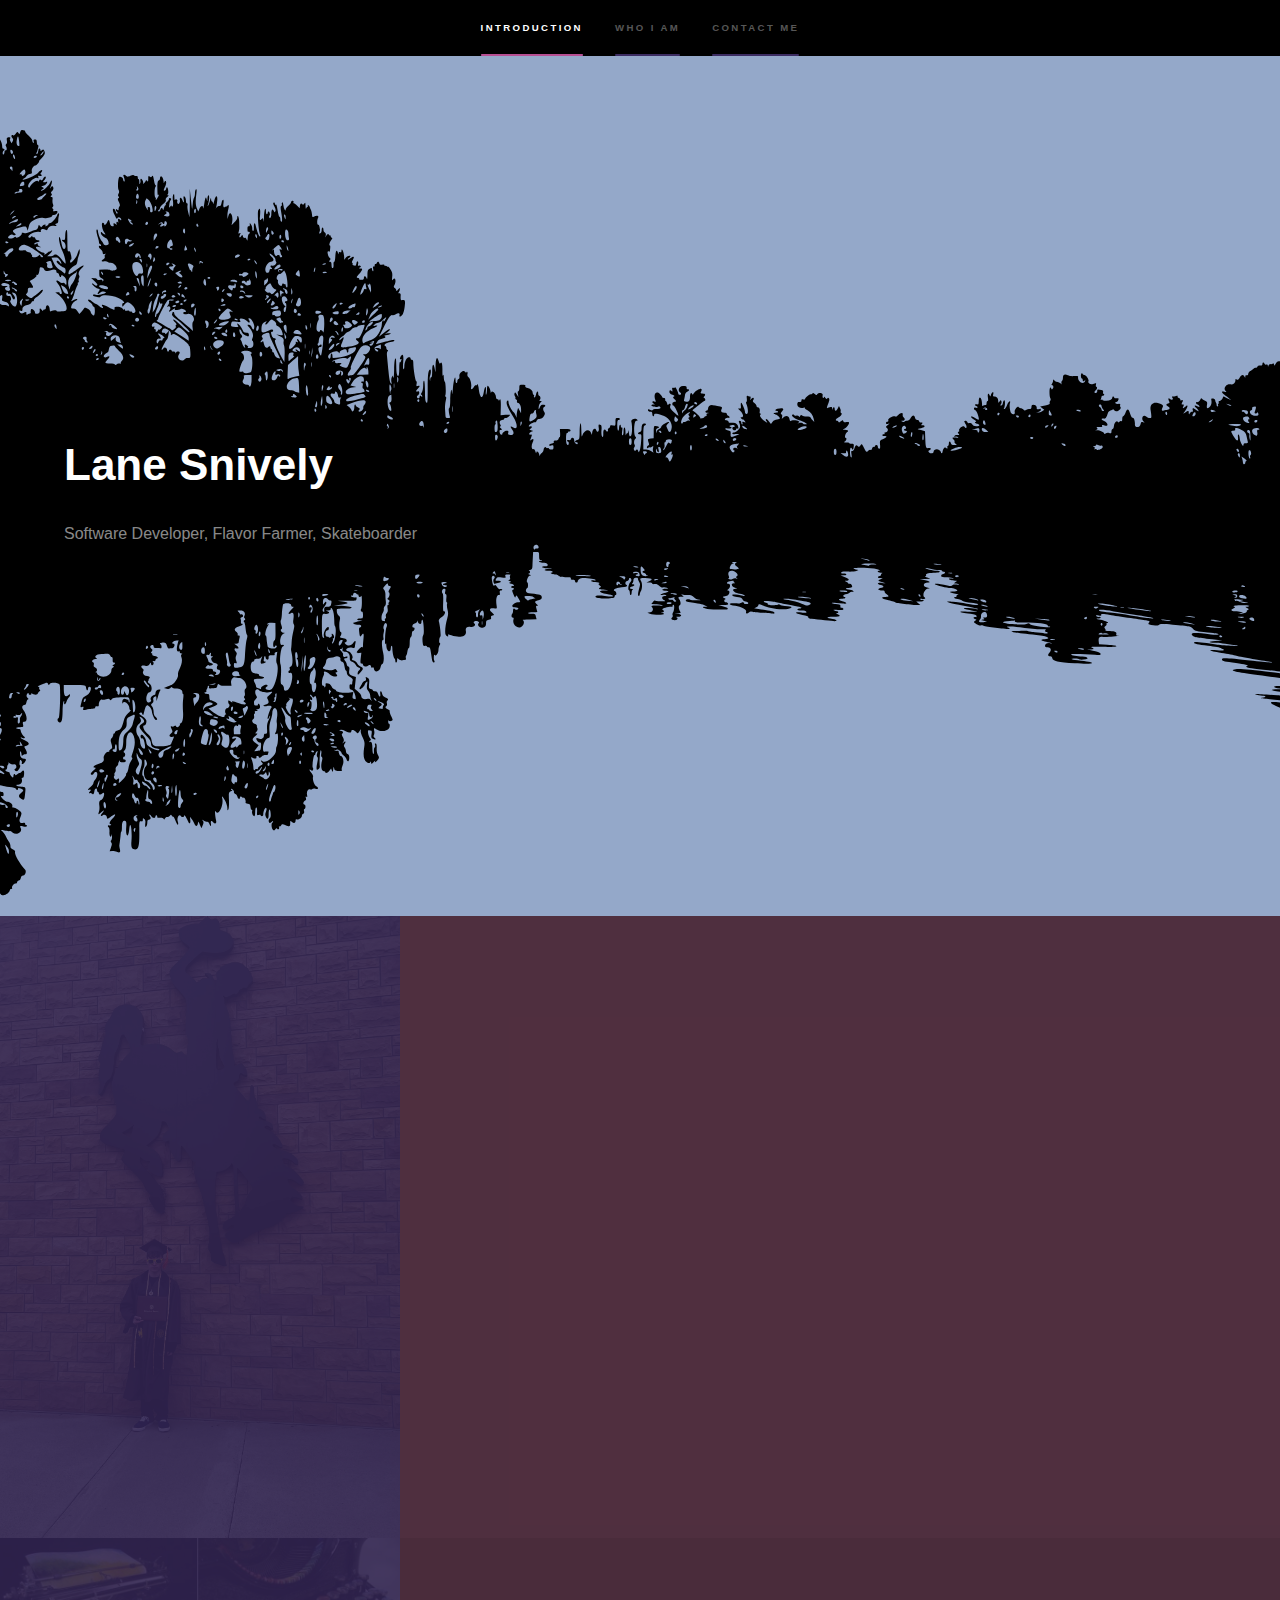
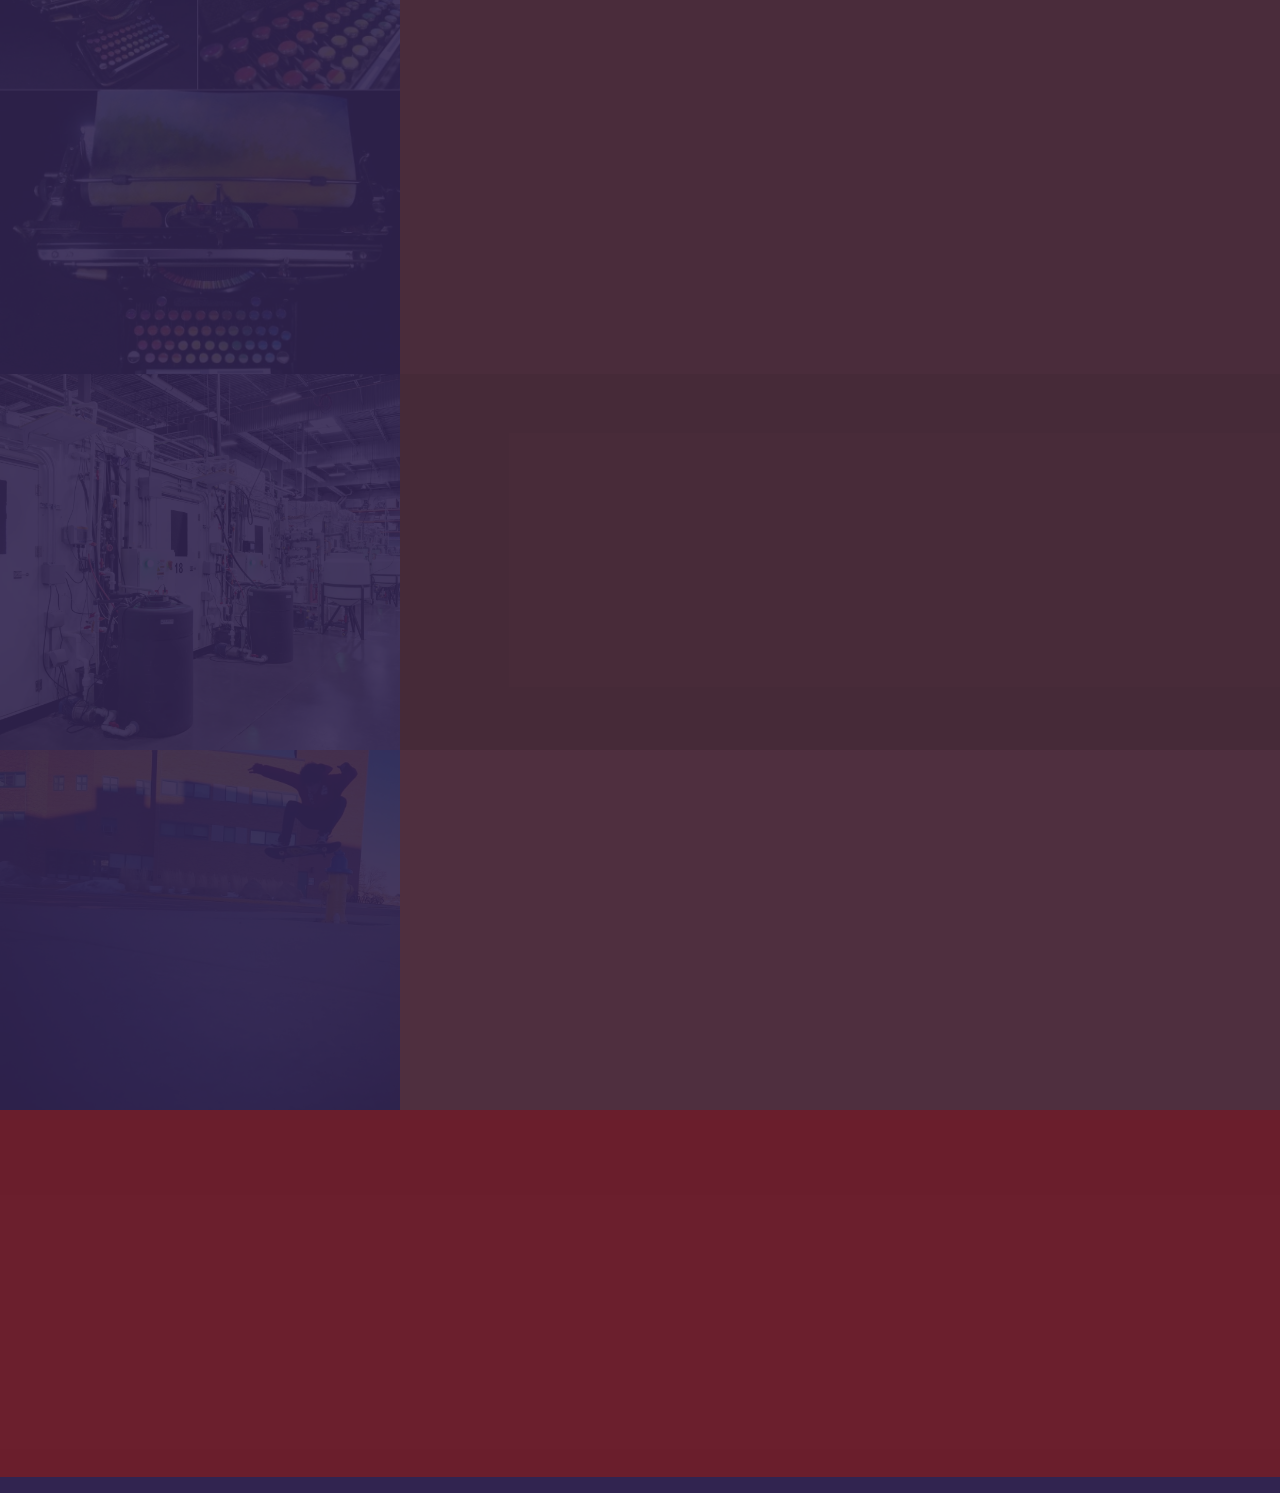
<file: index.html>
<!DOCTYPE HTML>
<!--
	Hyperspace by HTML5 UP
	html5up.net | @ajlkn
	Free for personal and commercial use under the CCA 3.0 license (html5up.net/license)
-->
<html>
	<head>
		<title>Lane Snively's personal website</title>
		<meta charset="utf-8" />
		<meta name="viewport" content="width=device-width, initial-scale=1, user-scalable=no" />
		<link rel="stylesheet" href="assets/css/main.css" />
		<link rel="stylesheet" href="https://cdnjs.cloudflare.com/ajax/libs/font-awesome/4.7.0/css/font-awesome.min.css">
		<noscript><link rel="stylesheet" href="assets/css/noscript.css" /></noscript>
	</head>
	<body class="is-preload">

		<!-- Sidebar -->
			<section id="sidebar">
				<div class="inner">
					<nav>
						<ul>
							<li><a href="#intro">Introduction</a></li>
							<li><a href="#one">Who I am</a></li>
							<li><a href="#three">Contact me</a></li>
						</ul>
					</nav>
				</div>
			</section>

		<!-- Wrapper -->
			<div id="wrapper">

				<!-- Intro -->
					<section id="intro" class="wrapper style1 fullscreen fade-up">
						<div class="inner">
							<h1>Lane Snively</h1>
							<p>Software Developer, Flavor Farmer, Skateboarder</p>
						</div>
					</section>

				<!-- One -->
					<section id="one" class="wrapper style2 spotlights">
						<section>
							<a href="images/received_240918041957766.jpeg" target="_blank" class="image"><img src="images/received_240918041957766.jpeg" alt="" data-position="top center" /></a>
							<div class="content">
								<div class="inner">
									<h2>University of Wyoming<br>
										Computer Science graduate</h2>
									<p>I was invited to be Allyson Anderson's undergraduate teaching assistant. 
										I worked in a team of multiple undergraduate and graduate teaching assistants to guide hundreds of students 
										through 6 semesters of COSC1010: Object-Oriented Programming in Java.<br>
										I worked with UWyo's Advanced Research Computing Center to publish a guide for benchmarking CPU and GPU 
										hardware on UWyo ARCC's Teton cluster.<br>
										I worked with UWyo's computational chemistry group to generate hypothetical covalent organic frameworks/metal organic 
										frameworks on UWyo ARCC's Beartooth cluster using Python's AuToGraFS API. </p>
										<ul class="actions">
											<li><a href="https://www.uwyo.edu/index.html" target="_blank" class="fa fa-graduation-cap"> Learn more about UWyo</a></li>
										</ul>
										<ul class="actions">
											<li><a href="https://arccwiki.atlassian.net/wiki/spaces/DOCUMENTAT/overview" target="_blank" class="fa fa-laptop"> Learn more about UWyo's Advanced Research Computing Center</a></li>
										</ul>
										<ul class="actions">
											<li><a href="https://de-sousa-oliveira.xyz/" target="_blank" class="fa fa-laptop"> Learn more about UWyo's Computational Chemistry Group</a></li>
										</ul>
								</div>
							</div>
						</section>
						<section>
							<a href="images/50c7ece.jpg" target="_blank" class="image"><img src="images/50c7ece.jpg" alt="" data-position="top center" /></a>
							<div class="content">
								<div class="inner">
									<h2>Chromatic Typewriter</h2>
									<p>I couldn't find existing software to represent a chromatic typewriter so I developed one for Android devices to use. 
										I learned all about the Android life cycle and created a really fun offline tool to create 'chromatic typewriterified' images. 
										I published it to the Google Play Store for free so artists like me can enjoy it too! 
										The repository is public and I encourage open source collaboration. </p>
										<ul class="actions">
											<li><a href="https://play.google.com/store/apps/details?id=com.dd.chromatictypewriter" target="_blank" class="fa fa-laptop"> Download Chromatic Typewriter</a></li>
										</ul>
										<ul class="actions">
											<li><a href="https://github.com/LaneSnively/Media-Creation-by-Conversion" target="_blank" class="fa fa-laptop"> Contribute to open source Chromatic Typewriter</a></li>
										</ul>
								</div>
							</div>
						</section>
						<section>
							<a href="images/Plenty_LAR_WY0366-.jpg" target="_blank" class="image"><img src="images/Plenty_LAR_WY0366-.jpg" alt="" data-position="top center" /></a>
							<div class="content">
								<div class="inner">
									<h2>Flavor Farmer</h2>
									<p>I began my professional career as a contract operations technician at Plenty's Laramie, Wyoming R&D farm. 
										I worked with a team of awesome people to grow strawberries and record data regarding their developmental growth in 
										controlled environment agriculture spaces. I want to live in a world where everyone has access to the 
										most delightfully fresh, astonishingly flavorful produce grown by Plenty. </p>
										<ul class="actions">
											<li><a href="https://www.plenty.ag" target="_blank" class="fa fa-laptop"> Learn more about Plenty</a></li>
										</ul>
								</div>
							</div>
						</section>
						<section>
							<a href="images/12794917_955943064488385_2718587189896830228_o.jpg" target="_blank" class="image"><img src="images/12794917_955943064488385_2718587189896830228_o.jpg" alt="" data-position="center center" /></a>
							<div class="content">
								<div class="inner">
									<h2>Skateboarder</h2>
									<p>I started skateboarding when I was 5 years old. 
										I was hooked by the discipline required to perform increasingly complex ninja-like stunts. 
										Any skateboarder worth their salt learns the greatest lesson in life is that repeated failure and determination leads to success. 
										Skateboarding introduced me to a rich creative culture and vibrant inclusive community I'm proud to associate myself with. </p>
								</div>
							</div>
						</section>
					</section>
				
				<!-- Three -->
				<section id="three" class="wrapper style3 fade-up">
					<div class="inner">
							<section>
								<ul class="contact">
									<li>
										<h3>Email me</h3>
										<span>LaneSnively@gmail.com</span>
									</li>
									<li>
										<h3>Text me</h3>
										<span>(307) 723-2500</span>
									</li>
									<li>
										<h3>Visit my social media pages</h3>
										<ul class="icons">
											<li><a href="https://www.linkedin.com/in/lane-snively/" target="_blank" class="icon brands fa-linkedin-in"><span class="label">LinkedIn</span></a></li>
											<li><a href="https://github.com/LaneSnively" target="_blank" class="icon brands fa-github"><span class="label">GitHub</span></a></li>
											<li><a href="https://www.facebook.com/lane.snively" target="_blank" class="icon brands fa-facebook-f"><span class="label">Facebook</span></a></li>
											<li><a href="https://www.instagram.com/vladimir.rahh/" target="_blank" class="icon brands fa-instagram"><span class="label">Instagram</span></a></li>
										</ul>
									</li>
								</ul>
							</section>
						</div>
					</div>
				</section>

			</div>

		<!-- Scripts -->
			<script src="assets/js/jquery.min.js"></script>
			<script src="assets/js/jquery.scrollex.min.js"></script>
			<script src="assets/js/jquery.scrolly.min.js"></script>
			<script src="assets/js/browser.min.js"></script>
			<script src="assets/js/breakpoints.min.js"></script>
			<script src="assets/js/util.js"></script>
			<script src="assets/js/main.js"></script>

	</body>
</html>
</file>
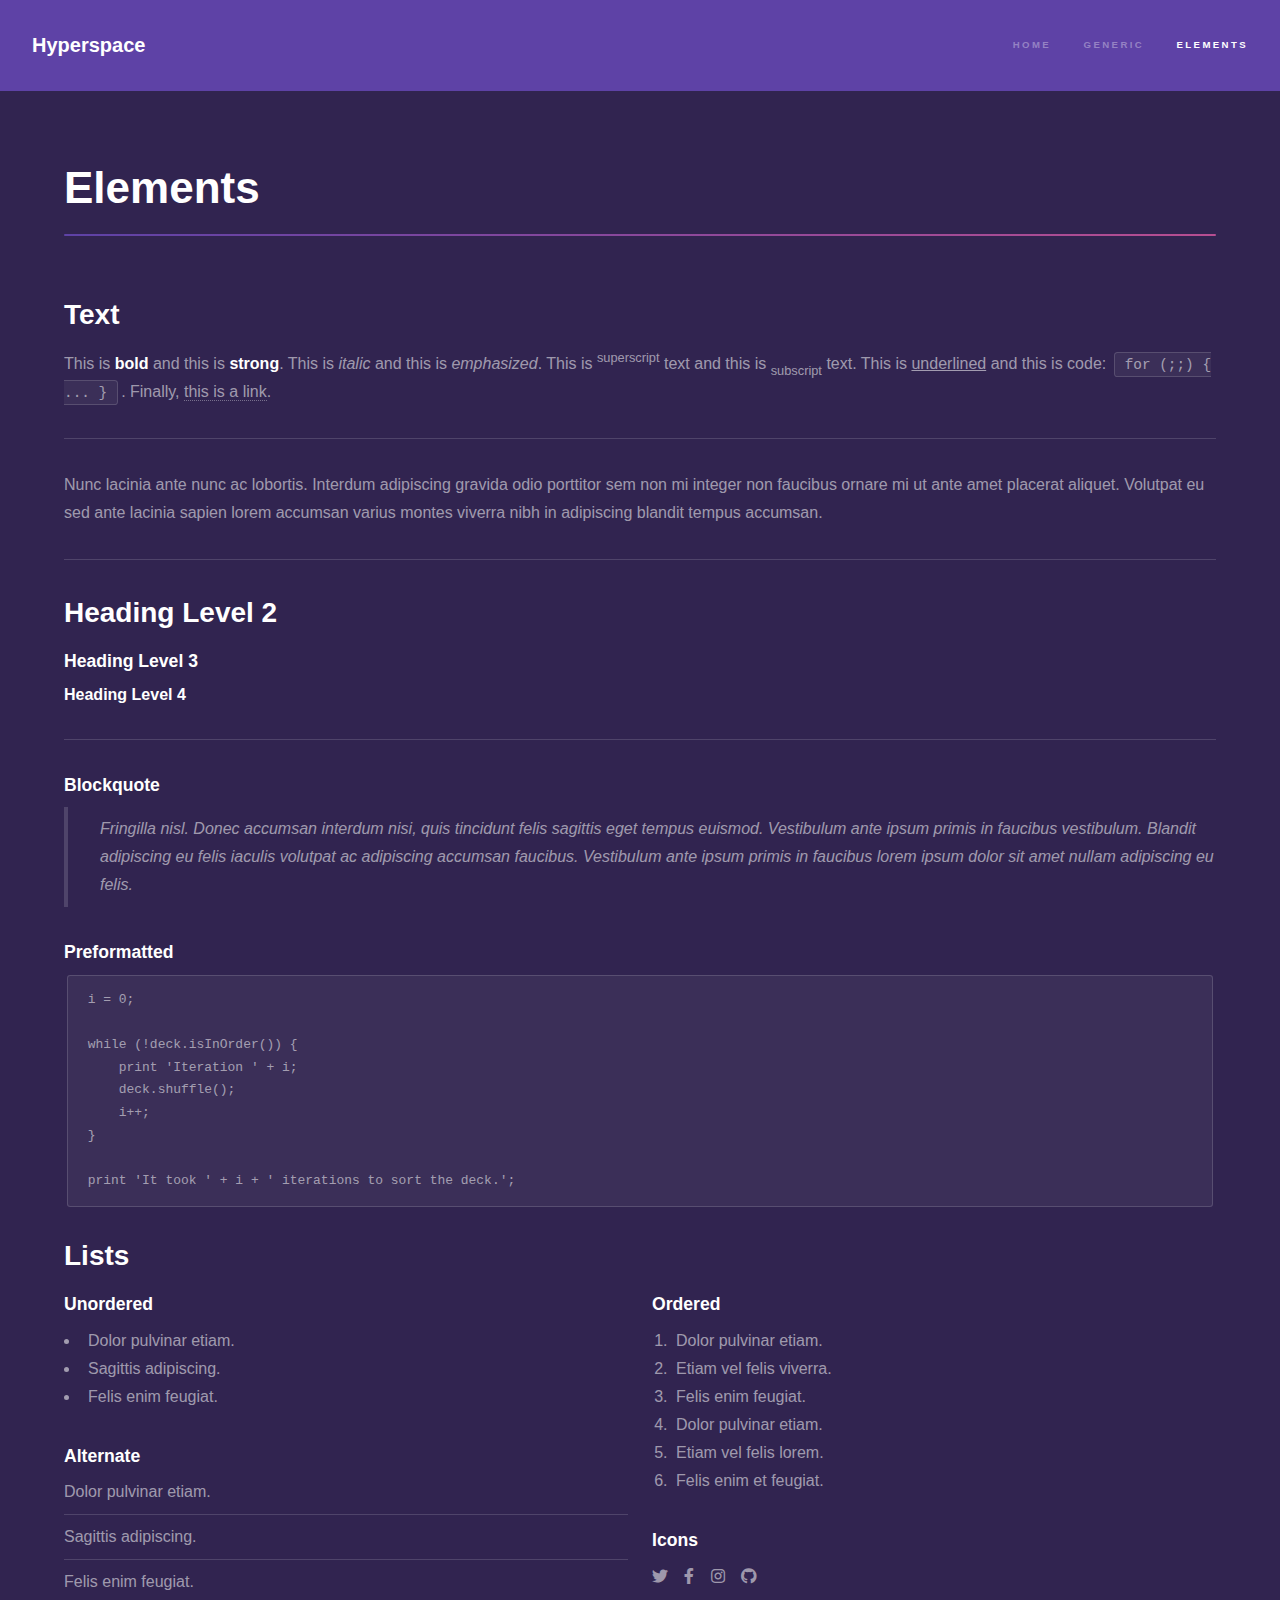
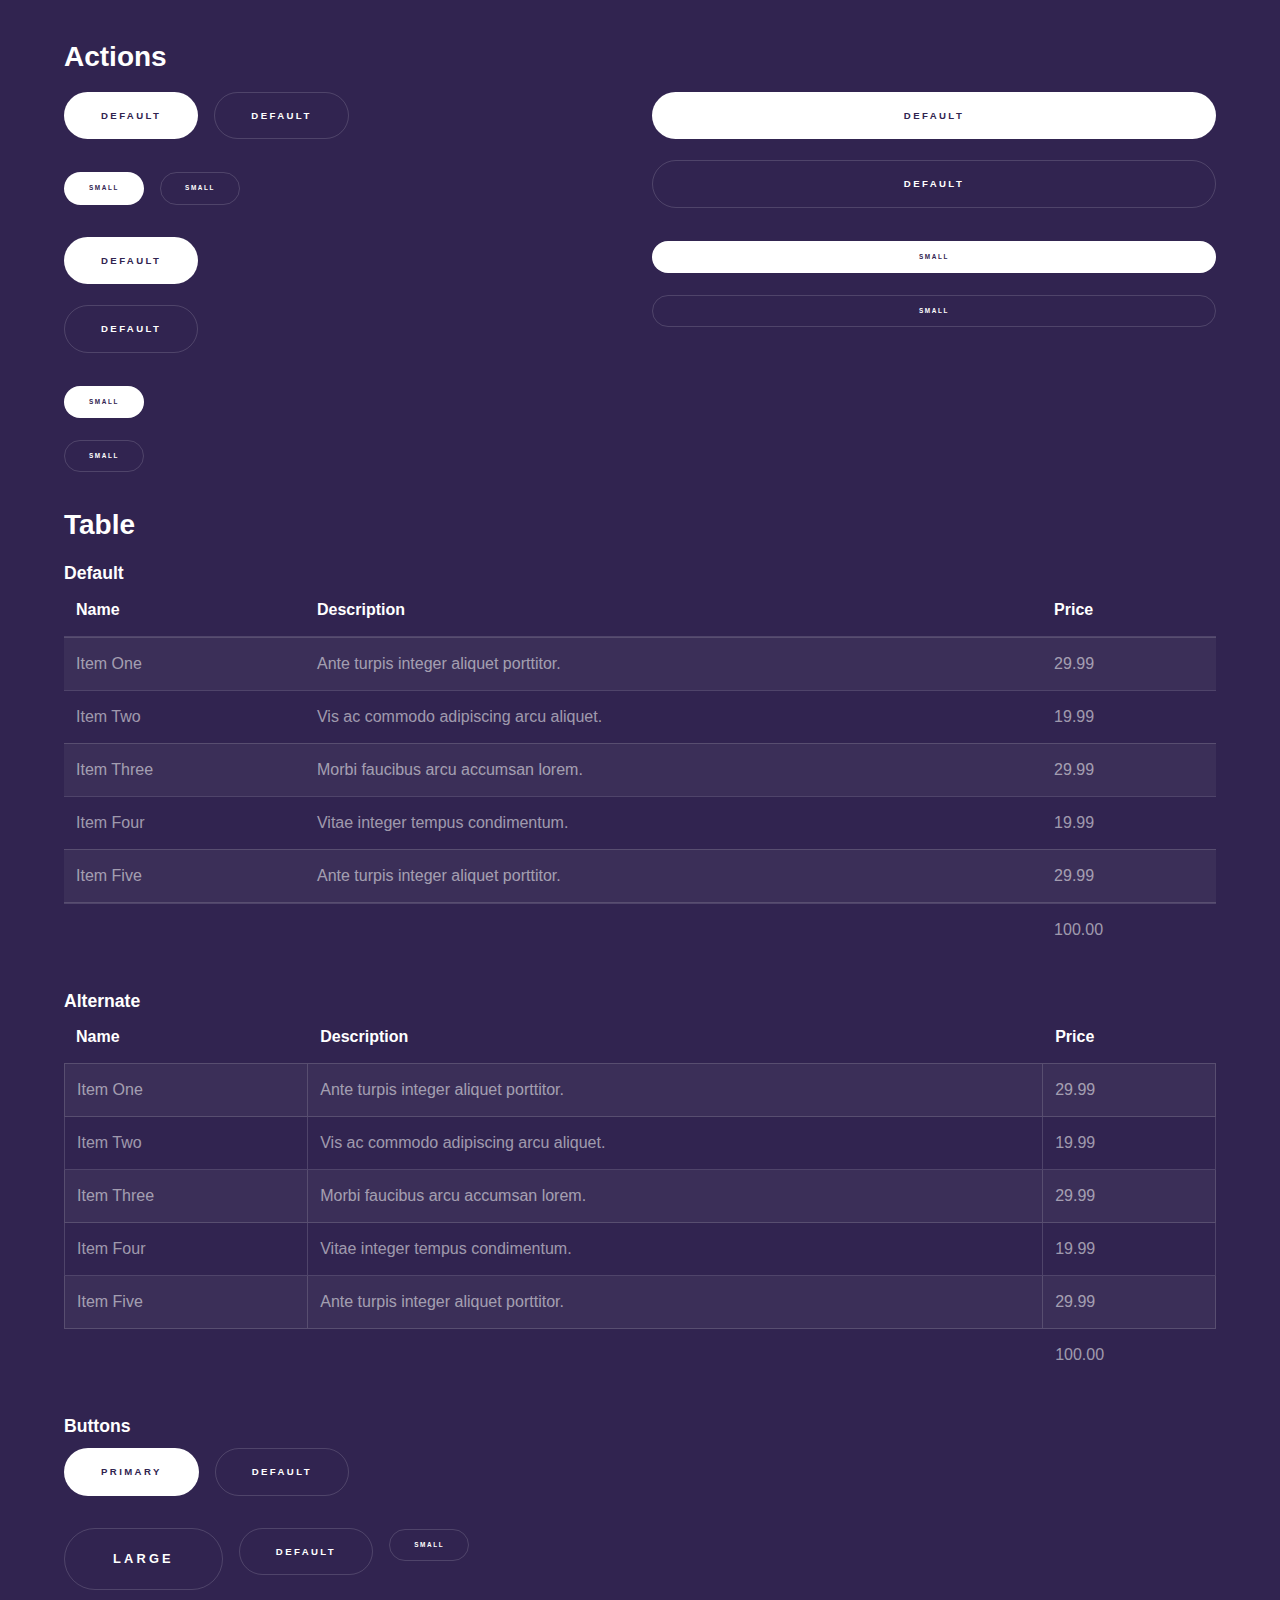
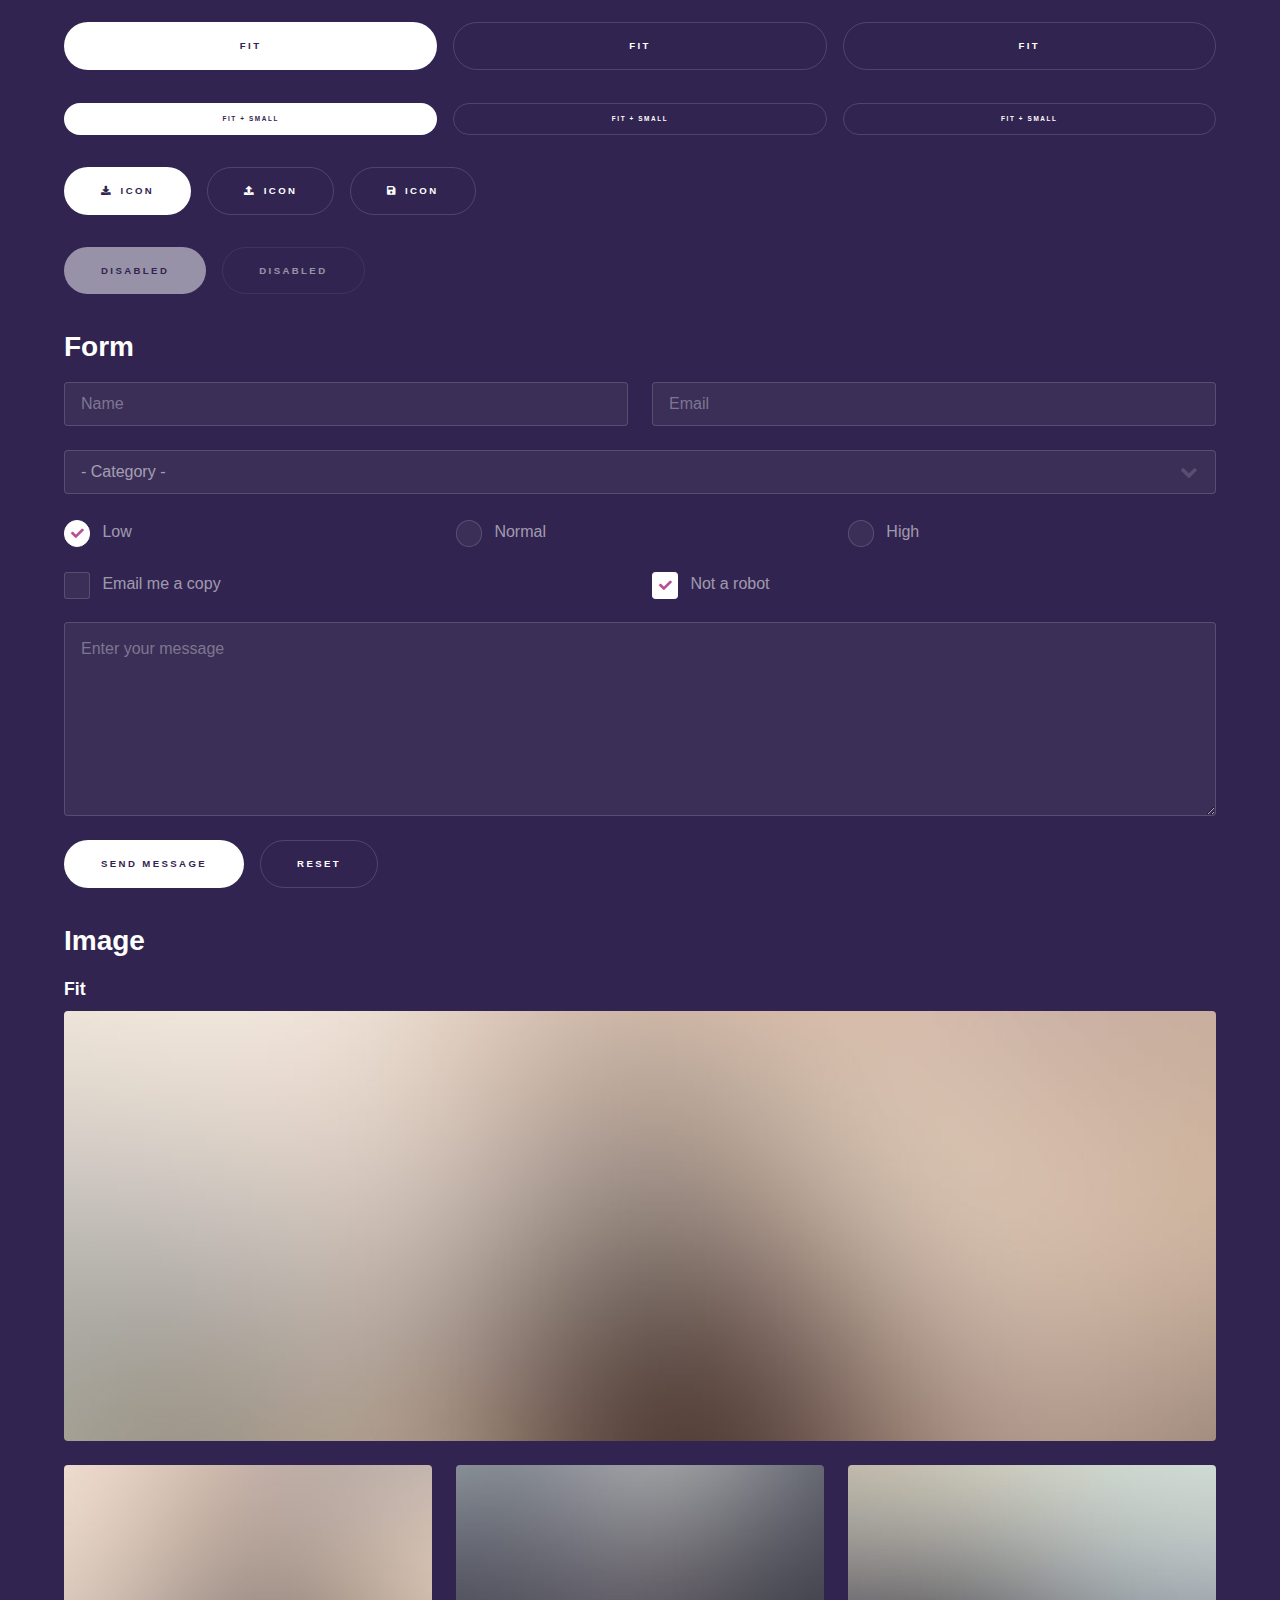
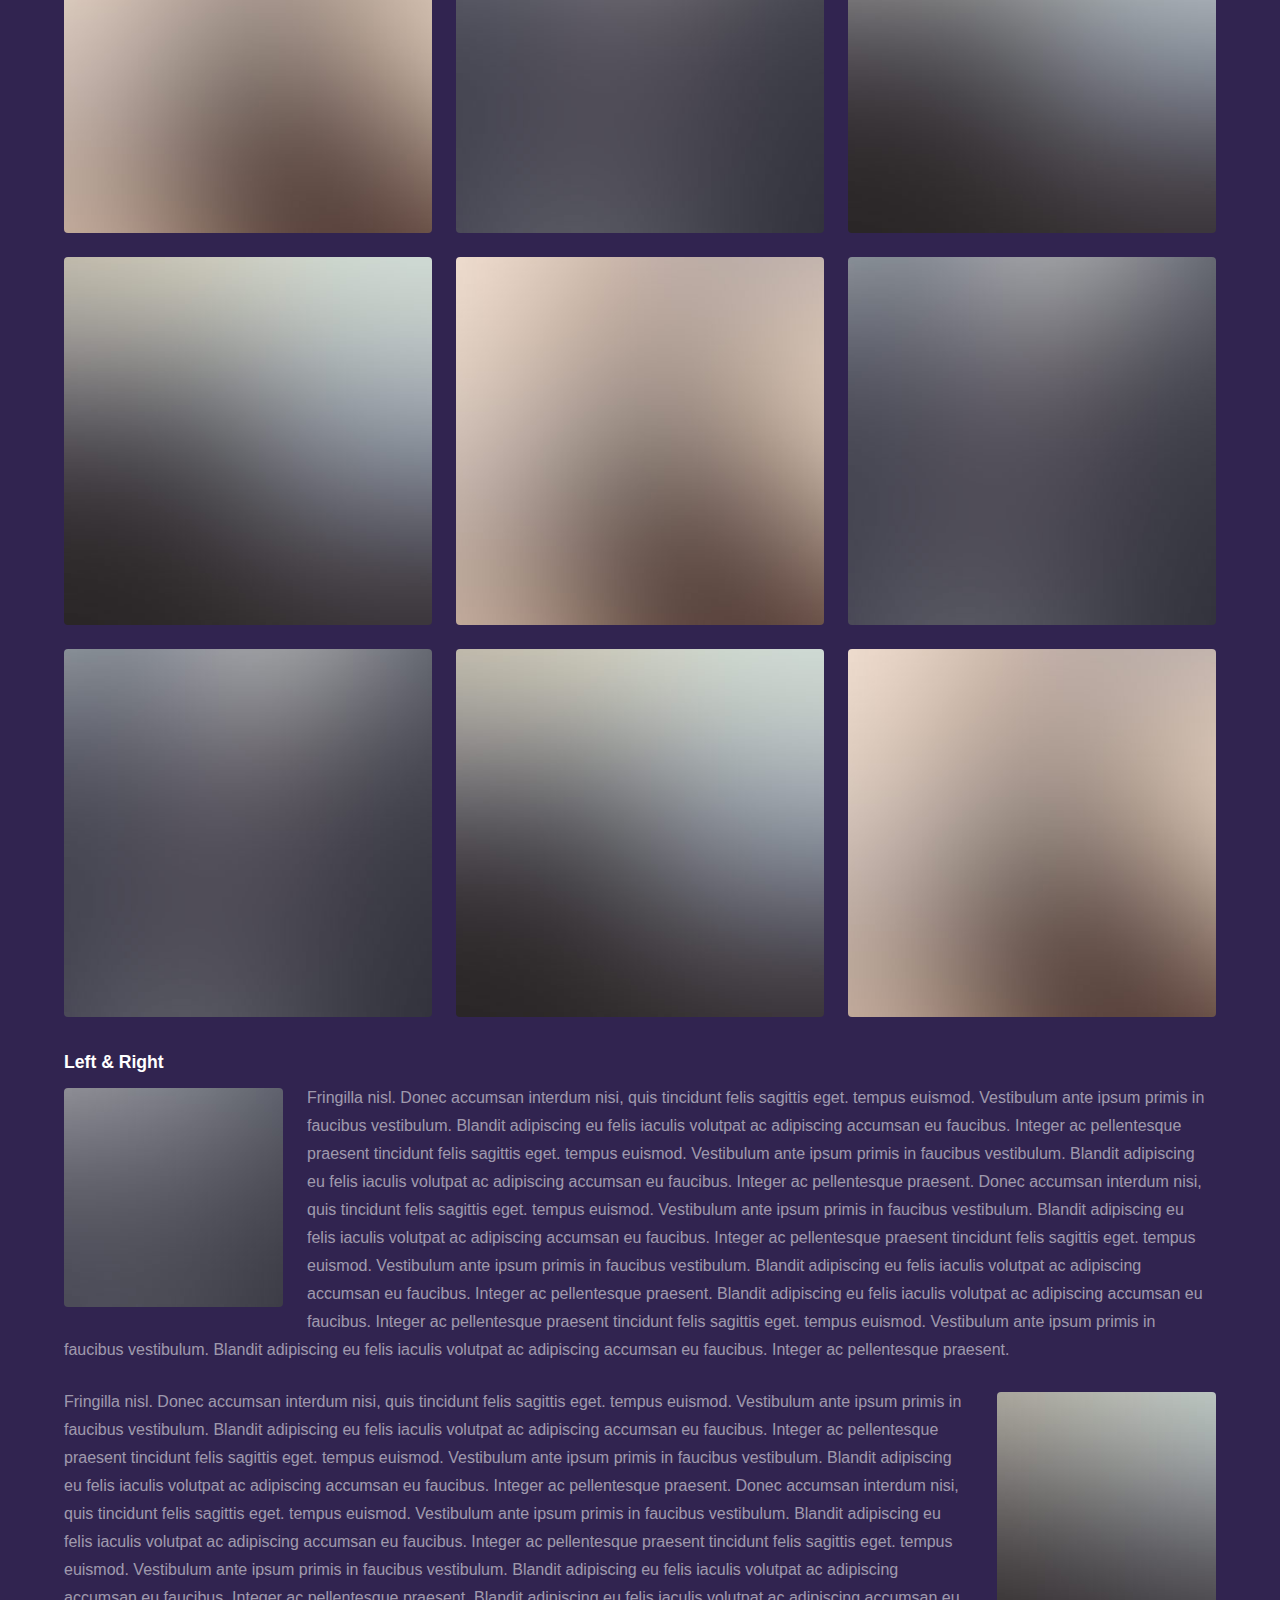
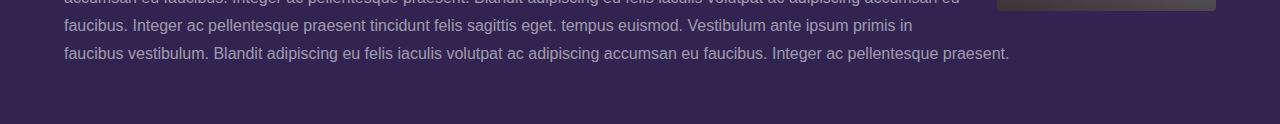
<file: elements.html>
<!DOCTYPE HTML>
<!--
	Hyperspace by HTML5 UP
	html5up.net | @ajlkn
	Free for personal and commercial use under the CCA 3.0 license (html5up.net/license)
-->
<html>
	<head>
		<title>Elements - Hyperspace by HTML5 UP</title>
		<meta charset="utf-8" />
		<meta name="viewport" content="width=device-width, initial-scale=1, user-scalable=no" />
		<link rel="stylesheet" href="assets/css/main.css" />
		<noscript><link rel="stylesheet" href="assets/css/noscript.css" /></noscript>
	</head>
	<body class="is-preload">

		<!-- Header -->
			<header id="header">
				<a href="index.html" class="title">Hyperspace</a>
				<nav>
					<ul>
						<li><a href="index.html">Home</a></li>
						<li><a href="generic.html">Generic</a></li>
						<li><a href="elements.html"  class="active">Elements</a></li>
					</ul>
				</nav>
			</header>

		<!-- Wrapper -->
			<div id="wrapper">

				<!-- Main -->
					<section id="main" class="wrapper">
						<div class="inner">
							<h1 class="major">Elements</h1>

							<!-- Text -->
								<section>
									<h2>Text</h2>
									<p>This is <b>bold</b> and this is <strong>strong</strong>. This is <i>italic</i> and this is <em>emphasized</em>.
									This is <sup>superscript</sup> text and this is <sub>subscript</sub> text.
									This is <u>underlined</u> and this is code: <code>for (;;) { ... }</code>. Finally, <a href="#">this is a link</a>.</p>
									<hr />
									<p>Nunc lacinia ante nunc ac lobortis. Interdum adipiscing gravida odio porttitor sem non mi integer non faucibus ornare mi ut ante amet placerat aliquet. Volutpat eu sed ante lacinia sapien lorem accumsan varius montes viverra nibh in adipiscing blandit tempus accumsan.</p>
									<hr />
									<h2>Heading Level 2</h2>
									<h3>Heading Level 3</h3>
									<h4>Heading Level 4</h4>
									<hr />
									<h3>Blockquote</h3>
									<blockquote>Fringilla nisl. Donec accumsan interdum nisi, quis tincidunt felis sagittis eget tempus euismod. Vestibulum ante ipsum primis in faucibus vestibulum. Blandit adipiscing eu felis iaculis volutpat ac adipiscing accumsan faucibus. Vestibulum ante ipsum primis in faucibus lorem ipsum dolor sit amet nullam adipiscing eu felis.</blockquote>
									<h3>Preformatted</h3>
									<pre><code>i = 0;

while (!deck.isInOrder()) {
    print 'Iteration ' + i;
    deck.shuffle();
    i++;
}

print 'It took ' + i + ' iterations to sort the deck.';</code></pre>
								</section>

							<!-- Lists -->
								<section>
									<h2>Lists</h2>
									<div class="row">
										<div class="col-6 col-12-medium">
											<h3>Unordered</h3>
											<ul>
												<li>Dolor pulvinar etiam.</li>
												<li>Sagittis adipiscing.</li>
												<li>Felis enim feugiat.</li>
											</ul>
											<h3>Alternate</h3>
											<ul class="alt">
												<li>Dolor pulvinar etiam.</li>
												<li>Sagittis adipiscing.</li>
												<li>Felis enim feugiat.</li>
											</ul>
										</div>
										<div class="col-6 col-12-medium">
											<h3>Ordered</h3>
											<ol>
												<li>Dolor pulvinar etiam.</li>
												<li>Etiam vel felis viverra.</li>
												<li>Felis enim feugiat.</li>
												<li>Dolor pulvinar etiam.</li>
												<li>Etiam vel felis lorem.</li>
												<li>Felis enim et feugiat.</li>
											</ol>
											<h3>Icons</h3>
											<ul class="icons">
												<li><a href="#" class="icon brands fa-twitter"><span class="label">Twitter</span></a></li>
												<li><a href="#" class="icon brands fa-facebook-f"><span class="label">Facebook</span></a></li>
												<li><a href="#" class="icon brands fa-instagram"><span class="label">Instagram</span></a></li>
												<li><a href="#" class="icon brands fa-github"><span class="label">Github</span></a></li>
											</ul>
										</div>
									</div>
									<h2>Actions</h2>
									<div class="row">
										<div class="col-6 col-12-medium">
											<ul class="actions">
												<li><a href="#" class="button primary">Default</a></li>
												<li><a href="#" class="button">Default</a></li>
											</ul>
											<ul class="actions small">
												<li><a href="#" class="button primary small">Small</a></li>
												<li><a href="#" class="button small">Small</a></li>
											</ul>
											<ul class="actions stacked">
												<li><a href="#" class="button primary">Default</a></li>
												<li><a href="#" class="button">Default</a></li>
											</ul>
											<ul class="actions stacked">
												<li><a href="#" class="button primary small">Small</a></li>
												<li><a href="#" class="button small">Small</a></li>
											</ul>
										</div>
										<div class="col-6 col-12-medium">
											<ul class="actions stacked">
												<li><a href="#" class="button primary fit">Default</a></li>
												<li><a href="#" class="button fit">Default</a></li>
											</ul>
											<ul class="actions stacked">
												<li><a href="#" class="button primary small fit">Small</a></li>
												<li><a href="#" class="button small fit">Small</a></li>
											</ul>
										</div>
									</div>
								</section>

							<!-- Table -->
								<section>
									<h2>Table</h2>
									<h3>Default</h3>
									<div class="table-wrapper">
										<table>
											<thead>
												<tr>
													<th>Name</th>
													<th>Description</th>
													<th>Price</th>
												</tr>
											</thead>
											<tbody>
												<tr>
													<td>Item One</td>
													<td>Ante turpis integer aliquet porttitor.</td>
													<td>29.99</td>
												</tr>
												<tr>
													<td>Item Two</td>
													<td>Vis ac commodo adipiscing arcu aliquet.</td>
													<td>19.99</td>
												</tr>
												<tr>
													<td>Item Three</td>
													<td> Morbi faucibus arcu accumsan lorem.</td>
													<td>29.99</td>
												</tr>
												<tr>
													<td>Item Four</td>
													<td>Vitae integer tempus condimentum.</td>
													<td>19.99</td>
												</tr>
												<tr>
													<td>Item Five</td>
													<td>Ante turpis integer aliquet porttitor.</td>
													<td>29.99</td>
												</tr>
											</tbody>
											<tfoot>
												<tr>
													<td colspan="2"></td>
													<td>100.00</td>
												</tr>
											</tfoot>
										</table>
									</div>

									<h3>Alternate</h3>
									<div class="table-wrapper">
										<table class="alt">
											<thead>
												<tr>
													<th>Name</th>
													<th>Description</th>
													<th>Price</th>
												</tr>
											</thead>
											<tbody>
												<tr>
													<td>Item One</td>
													<td>Ante turpis integer aliquet porttitor.</td>
													<td>29.99</td>
												</tr>
												<tr>
													<td>Item Two</td>
													<td>Vis ac commodo adipiscing arcu aliquet.</td>
													<td>19.99</td>
												</tr>
												<tr>
													<td>Item Three</td>
													<td> Morbi faucibus arcu accumsan lorem.</td>
													<td>29.99</td>
												</tr>
												<tr>
													<td>Item Four</td>
													<td>Vitae integer tempus condimentum.</td>
													<td>19.99</td>
												</tr>
												<tr>
													<td>Item Five</td>
													<td>Ante turpis integer aliquet porttitor.</td>
													<td>29.99</td>
												</tr>
											</tbody>
											<tfoot>
												<tr>
													<td colspan="2"></td>
													<td>100.00</td>
												</tr>
											</tfoot>
										</table>
									</div>
								</section>

							<!-- Buttons -->
								<section>
									<h3>Buttons</h3>
									<ul class="actions">
										<li><a href="#" class="button primary">Primary</a></li>
										<li><a href="#" class="button">Default</a></li>
									</ul>
									<ul class="actions">
										<li><a href="#" class="button large">Large</a></li>
										<li><a href="#" class="button">Default</a></li>
										<li><a href="#" class="button small">Small</a></li>
									</ul>
									<ul class="actions fit">
										<li><a href="#" class="button primary fit">Fit</a></li>
										<li><a href="#" class="button fit">Fit</a></li>
										<li><a href="#" class="button fit">Fit</a></li>
									</ul>
									<ul class="actions fit small">
										<li><a href="#" class="button primary fit small">Fit + Small</a></li>
										<li><a href="#" class="button fit small">Fit + Small</a></li>
										<li><a href="#" class="button fit small">Fit + Small</a></li>
									</ul>
									<ul class="actions">
										<li><a href="#" class="button primary icon solid fa-download">Icon</a></li>
										<li><a href="#" class="button icon solid fa-upload">Icon</a></li>
										<li><a href="#" class="button icon solid fa-save">Icon</a></li>
									</ul>
									<ul class="actions">
										<li><span class="button primary disabled">Disabled</span></li>
										<li><span class="button disabled">Disabled</span></li>
									</ul>
								</section>

							<!-- Form -->
								<section>
									<h2>Form</h2>
									<form method="post" action="#">
										<div class="row gtr-uniform">
											<div class="col-6 col-12-xsmall">
												<input type="text" name="demo-name" id="demo-name" value="" placeholder="Name" />
											</div>
											<div class="col-6 col-12-xsmall">
												<input type="email" name="demo-email" id="demo-email" value="" placeholder="Email" />
											</div>
											<div class="col-12">
												<select name="demo-category" id="demo-category">
													<option value="">- Category -</option>
													<option value="1">Manufacturing</option>
													<option value="1">Shipping</option>
													<option value="1">Administration</option>
													<option value="1">Human Resources</option>
												</select>
											</div>
											<div class="col-4 col-12-small">
												<input type="radio" id="demo-priority-low" name="demo-priority" checked>
												<label for="demo-priority-low">Low</label>
											</div>
											<div class="col-4 col-12-small">
												<input type="radio" id="demo-priority-normal" name="demo-priority">
												<label for="demo-priority-normal">Normal</label>
											</div>
											<div class="col-4 col-12-small">
												<input type="radio" id="demo-priority-high" name="demo-priority">
												<label for="demo-priority-high">High</label>
											</div>
											<div class="col-6 col-12-small">
												<input type="checkbox" id="demo-copy" name="demo-copy">
												<label for="demo-copy">Email me a copy</label>
											</div>
											<div class="col-6 col-12-small">
												<input type="checkbox" id="demo-human" name="demo-human" checked>
												<label for="demo-human">Not a robot</label>
											</div>
											<div class="col-12">
												<textarea name="demo-message" id="demo-message" placeholder="Enter your message" rows="6"></textarea>
											</div>
											<div class="col-12">
												<ul class="actions">
													<li><input type="submit" value="Send Message" class="primary" /></li>
													<li><input type="reset" value="Reset" /></li>
												</ul>
											</div>
										</div>
									</form>
								</section>

							<!-- Image -->
								<section>
									<h2>Image</h2>
									<h3>Fit</h3>
									<div class="box alt">
										<div class="row gtr-uniform">
											<div class="col-12"><span class="image fit"><img src="images/pic04.jpg" alt="" /></span></div>
											<div class="col-4"><span class="image fit"><img src="images/pic01.jpg" alt="" /></span></div>
											<div class="col-4"><span class="image fit"><img src="images/pic02.jpg" alt="" /></span></div>
											<div class="col-4"><span class="image fit"><img src="images/pic03.jpg" alt="" /></span></div>
											<div class="col-4"><span class="image fit"><img src="images/pic03.jpg" alt="" /></span></div>
											<div class="col-4"><span class="image fit"><img src="images/pic01.jpg" alt="" /></span></div>
											<div class="col-4"><span class="image fit"><img src="images/pic02.jpg" alt="" /></span></div>
											<div class="col-4"><span class="image fit"><img src="images/pic02.jpg" alt="" /></span></div>
											<div class="col-4"><span class="image fit"><img src="images/pic03.jpg" alt="" /></span></div>
											<div class="col-4"><span class="image fit"><img src="images/pic01.jpg" alt="" /></span></div>
										</div>
									</div>
									<h3>Left &amp; Right</h3>
									<p><span class="image left"><img src="images/pic05.jpg" alt="" /></span>Fringilla nisl. Donec accumsan interdum nisi, quis tincidunt felis sagittis eget. tempus euismod. Vestibulum ante ipsum primis in faucibus vestibulum. Blandit adipiscing eu felis iaculis volutpat ac adipiscing accumsan eu faucibus. Integer ac pellentesque praesent tincidunt felis sagittis eget. tempus euismod. Vestibulum ante ipsum primis in faucibus vestibulum. Blandit adipiscing eu felis iaculis volutpat ac adipiscing accumsan eu faucibus. Integer ac pellentesque praesent. Donec accumsan interdum nisi, quis tincidunt felis sagittis eget. tempus euismod. Vestibulum ante ipsum primis in faucibus vestibulum. Blandit adipiscing eu felis iaculis volutpat ac adipiscing accumsan eu faucibus. Integer ac pellentesque praesent tincidunt felis sagittis eget. tempus euismod. Vestibulum ante ipsum primis in faucibus vestibulum. Blandit adipiscing eu felis iaculis volutpat ac adipiscing accumsan eu faucibus. Integer ac pellentesque praesent. Blandit adipiscing eu felis iaculis volutpat ac adipiscing accumsan eu faucibus. Integer ac pellentesque praesent tincidunt felis sagittis eget. tempus euismod. Vestibulum ante ipsum primis in faucibus vestibulum. Blandit adipiscing eu felis iaculis volutpat ac adipiscing accumsan eu faucibus. Integer ac pellentesque praesent.</p>
									<p><span class="image right"><img src="images/pic06.jpg" alt="" /></span>Fringilla nisl. Donec accumsan interdum nisi, quis tincidunt felis sagittis eget. tempus euismod. Vestibulum ante ipsum primis in faucibus vestibulum. Blandit adipiscing eu felis iaculis volutpat ac adipiscing accumsan eu faucibus. Integer ac pellentesque praesent tincidunt felis sagittis eget. tempus euismod. Vestibulum ante ipsum primis in faucibus vestibulum. Blandit adipiscing eu felis iaculis volutpat ac adipiscing accumsan eu faucibus. Integer ac pellentesque praesent. Donec accumsan interdum nisi, quis tincidunt felis sagittis eget. tempus euismod. Vestibulum ante ipsum primis in faucibus vestibulum. Blandit adipiscing eu felis iaculis volutpat ac adipiscing accumsan eu faucibus. Integer ac pellentesque praesent tincidunt felis sagittis eget. tempus euismod. Vestibulum ante ipsum primis in faucibus vestibulum. Blandit adipiscing eu felis iaculis volutpat ac adipiscing accumsan eu faucibus. Integer ac pellentesque praesent. Blandit adipiscing eu felis iaculis volutpat ac adipiscing accumsan eu faucibus. Integer ac pellentesque praesent tincidunt felis sagittis eget. tempus euismod. Vestibulum ante ipsum primis in faucibus vestibulum. Blandit adipiscing eu felis iaculis volutpat ac adipiscing accumsan eu faucibus. Integer ac pellentesque praesent.</p>
								</section>
						</div>
					</section>
			</div>

		<!-- Scripts -->
			<script src="assets/js/jquery.min.js"></script>
			<script src="assets/js/jquery.scrollex.min.js"></script>
			<script src="assets/js/jquery.scrolly.min.js"></script>
			<script src="assets/js/browser.min.js"></script>
			<script src="assets/js/breakpoints.min.js"></script>
			<script src="assets/js/util.js"></script>
			<script src="assets/js/main.js"></script>

	</body>
</html>
</file>
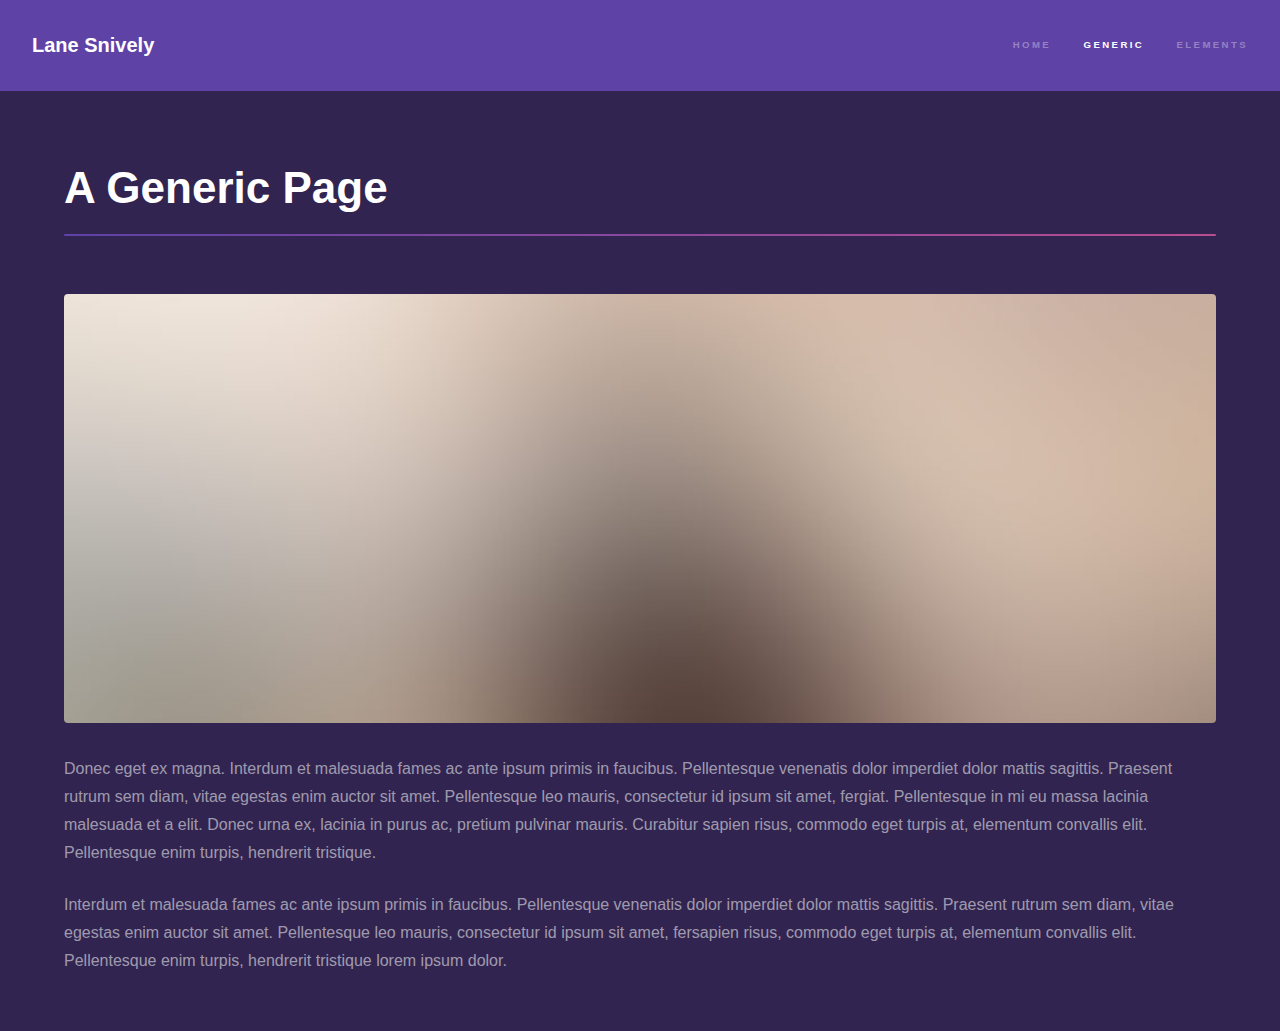
<file: generic.html>
<!DOCTYPE HTML>
<!--
	Hyperspace by HTML5 UP
	html5up.net | @ajlkn
	Free for personal and commercial use under the CCA 3.0 license (html5up.net/license)
-->
<html>
	<head>
		<title>Lane Snively</title>
		<meta charset="utf-8" />
		<meta name="viewport" content="width=device-width, initial-scale=1, user-scalable=no" />
		<link rel="stylesheet" href="assets/css/main.css" />
		<noscript><link rel="stylesheet" href="assets/css/noscript.css" /></noscript>
	</head>
	<body class="is-preload">

		<!-- Header -->
			<header id="header">
				<a href="index.html" class="title">Lane Snively</a>
				<nav>
					<ul>
						<li><a href="index.html">Home</a></li>
						<li><a href="generic.html" class="active">Generic</a></li>
						<li><a href="elements.html">Elements</a></li>
					</ul>
				</nav>
			</header>

		<!-- Wrapper -->
			<div id="wrapper">

				<!-- Main -->
					<section id="main" class="wrapper">
						<div class="inner">
							<h1 class="major">A Generic Page</h1>
							<span class="image fit"><img src="images/pic04.jpg" alt="" /></span>
							<p>Donec eget ex magna. Interdum et malesuada fames ac ante ipsum primis in faucibus. Pellentesque venenatis dolor imperdiet dolor mattis sagittis. Praesent rutrum sem diam, vitae egestas enim auctor sit amet. Pellentesque leo mauris, consectetur id ipsum sit amet, fergiat. Pellentesque in mi eu massa lacinia malesuada et a elit. Donec urna ex, lacinia in purus ac, pretium pulvinar mauris. Curabitur sapien risus, commodo eget turpis at, elementum convallis elit. Pellentesque enim turpis, hendrerit tristique.</p>
							<p>Interdum et malesuada fames ac ante ipsum primis in faucibus. Pellentesque venenatis dolor imperdiet dolor mattis sagittis. Praesent rutrum sem diam, vitae egestas enim auctor sit amet. Pellentesque leo mauris, consectetur id ipsum sit amet, fersapien risus, commodo eget turpis at, elementum convallis elit. Pellentesque enim turpis, hendrerit tristique lorem ipsum dolor.</p>
						</div>
					</section>
			</div>

		<!-- Scripts -->
			<script src="assets/js/jquery.min.js"></script>
			<script src="assets/js/jquery.scrollex.min.js"></script>
			<script src="assets/js/jquery.scrolly.min.js"></script>
			<script src="assets/js/browser.min.js"></script>
			<script src="assets/js/breakpoints.min.js"></script>
			<script src="assets/js/util.js"></script>
			<script src="assets/js/main.js"></script>

	</body>
</html>
</file>
<file: assets/css/noscript.css>
/*
	Hyperspace by HTML5 UP
	html5up.net | @ajlkn
	Free for personal and commercial use under the CCA 3.0 license (html5up.net/license)
*/

/* Spotlights */

	.spotlights > section > .image:before {
		opacity: 0 !important;
	}

	.spotlights > section > .content > .inner {
		-moz-transform: none !important;
		-webkit-transform: none !important;
		-ms-transform: none !important;
		transform: none !important;
		opacity: 1 !important;
	}

/* Wrapper */

	.wrapper > .inner {
		opacity: 1 !important;
		-moz-transform: none !important;
		-webkit-transform: none !important;
		-ms-transform: none !important;
		transform: none !important;
	}

/* Sidebar */

	#sidebar > .inner {
		opacity: 1 !important;
	}

	#sidebar nav > ul > li {
		-moz-transform: none !important;
		-webkit-transform: none !important;
		-ms-transform: none !important;
		transform: none !important;
		opacity: 1 !important;
	}
</file>
<file: assets/css/main.css>
@import url(fontawesome-all.min.css);

/*
	Hyperspace by HTML5 UP
	html5up.net | @ajlkn
	Free for personal and commercial use under the CCA 3.0 license (html5up.net/license)
*/

html, body, div, span, applet, object,
iframe, h1, h2, h3, h4, h5, h6, p, blockquote,
pre, a, abbr, acronym, address, big, cite,
code, del, dfn, em, img, ins, kbd, q, s, samp,
small, strike, strong, sub, sup, tt, var, b,
u, i, center, dl, dt, dd, ol, ul, li, fieldset,
form, label, legend, table, caption, tbody,
tfoot, thead, tr, th, td, article, aside,
canvas, details, embed, figure, figcaption,
footer, header, hgroup, menu, nav, output, ruby,
section, summary, time, mark, audio, video {
	margin: 0;
	padding: 0;
	border: 0;
	font-size: 100%;
	font: inherit;
	vertical-align: baseline;}

article, aside, details, figcaption, figure,
footer, header, hgroup, menu, nav, section {
	display: block;}

body {
	line-height: 1;
}

ol, ul {
	list-style: none;
}

blockquote, q {
	quotes: none;
}

	blockquote:before, blockquote:after, q:before, q:after {
		content: '';
		content: none;
	}

table {
	border-collapse: collapse;
	border-spacing: 0;
}

body {
	-webkit-text-size-adjust: none;
}

mark {
	background-color: transparent;
	color: inherit;
}

input::-moz-focus-inner {
	border: 0;
	padding: 0;
}

input, select, textarea {
	-moz-appearance: none;
	-webkit-appearance: none;
	-ms-appearance: none;
	appearance: none;
}

/* Basic */

	@-ms-viewport {
		width: device-width;
	}

	body {
		-ms-overflow-style: scrollbar;
	}

	@media screen and (max-width: 480px) {

		html, body {
			min-width: 320px;
		}

	}

	html {
		box-sizing: border-box;
	}

	*, *:before, *:after {
		box-sizing: inherit;
	}

	body {
		background: #312450;
	}

		body.is-preload *, body.is-preload *:before, body.is-preload *:after {
			-moz-animation: none !important;
			-webkit-animation: none !important;
			-ms-animation: none !important;
			animation: none !important;
			-moz-transition: none !important;
			-webkit-transition: none !important;
			-ms-transition: none !important;
			transition: none !important;
		}

/* Type */

	body, input, select, textarea {
		color: rgba(255, 255, 255, 0.55);
		font-family: Arial, Helvetica, sans-serif;
		font-size: 16.5pt;
		font-weight: normal;
		line-height: 1.75;
	}

		@media screen and (max-width: 1680px) {

			body, input, select, textarea {
				font-size: 13pt;
			}

		}

		@media screen and (max-width: 1280px) {

			body, input, select, textarea {
				font-size: 12pt;
			}

		}

		@media screen and (max-width: 360px) {

			body, input, select, textarea {
				font-size: 11pt;
			}

		}

	a {
		-moz-transition: color 0.2s ease, border-bottom-color 0.2s ease;
		-webkit-transition: color 0.2s ease, border-bottom-color 0.2s ease;
		-ms-transition: color 0.2s ease, border-bottom-color 0.2s ease;
		transition: color 0.2s ease, border-bottom-color 0.2s ease;
		border-bottom: dotted 1px rgba(255, 255, 255, 0.35);
		color: inherit;
		text-decoration: none;
	}

		a:hover {
			border-bottom-color: transparent;
			color: #ffffff;
		}

	strong, b {
		color: #ffffff;
		font-weight: bold;
	}

	em, i {
		font-style: italic;
	}

	p {
		margin: 0 0 1.5em 0;
	}

	h1, h2, h3, h4, h5, h6 {
		color: #ffffff;
		font-weight: bold;
		line-height: 1.5;
		margin: 0 0 0.5em 0;
	}

		h1 a, h2 a, h3 a, h4 a, h5 a, h6 a {
			color: inherit;
			text-decoration: none;
		}

	h1 {
		font-size: 2.75em;
	}

		h1.major {
			margin: 0 0 1.3em 0;
			position: relative;
			padding-bottom: 0.35em;
		}

			h1.major:after {
				background-image: -moz-linear-gradient(to right, #5e42a6, #b74e91);
				background-image: -webkit-linear-gradient(to right, #5e42a6, #b74e91);
				background-image: -ms-linear-gradient(to right, #5e42a6, #b74e91);
				background-image: linear-gradient(to right, #5e42a6, #b74e91);
				-moz-transition: max-width 0.2s ease;
				-webkit-transition: max-width 0.2s ease;
				-ms-transition: max-width 0.2s ease;
				transition: max-width 0.2s ease;
				border-radius: 0.2em;
				bottom: 0;
				content: '';
				height: 0.05em;
				position: absolute;
				right: 0;
				width: 100%;
			}

	h2 {
		font-size: 1.75em;
	}

	h3 {
		font-size: 1.1em;
	}

	h4 {
		font-size: 1em;
	}

	h5 {
		font-size: 0.8em;
	}

	h6 {
		font-size: 0.6em;
	}

	@media screen and (max-width: 736px) {

		h1 {
			font-size: 2em;
		}

		h2 {
			font-size: 1.25em;
		}

		h3 {
			font-size: 1em;
		}

		h4 {
			font-size: 0.8em;
		}

		h5 {
			font-size: 0.6em;
		}

		h6 {
			font-size: 0.6em;
		}

	}

	sub {
		font-size: 0.8em;
		position: relative;
		top: 0.5em;
	}

	sup {
		font-size: 0.8em;
		position: relative;
		top: -0.5em;
	}

	blockquote {
		border-left: solid 4px rgba(255, 255, 255, 0.15);
		font-style: italic;
		margin: 0 0 2em 0;
		padding: 0.5em 0 0.5em 2em;
	}

	code {
		background: rgba(255, 255, 255, 0.05);
		border-radius: 0.25em;
		border: solid 1px rgba(255, 255, 255, 0.15);
		font-family: "Courier New", monospace;
		font-size: 0.9em;
		margin: 0 0.25em;
		padding: 0.25em 0.65em;
	}

	pre {
		-webkit-overflow-scrolling: touch;
		font-family: "Courier New", monospace;
		font-size: 0.9em;
		margin: 0 0 2em 0;
	}

		pre code {
			display: block;
			line-height: 1.75em;
			padding: 1em 1.5em;
			overflow-x: auto;
		}

	hr {
		border: 0;
		border-bottom: solid 1px rgba(255, 255, 255, 0.15);
		margin: 2em 0;
	}

		hr.major {
			margin: 3em 0;
		}

	.align-left {
		text-align: left;
	}

	.align-center {
		text-align: center;
	}

	.align-right {
		text-align: right;
	}

/* Row */

	.row {
		display: flex;
		flex-wrap: wrap;
		box-sizing: border-box;
		align-items: stretch;
	}

		.row > * {
			box-sizing: border-box;
		}

		.row.gtr-uniform > * > :last-child {
			margin-bottom: 0;
		}

		.row.aln-left {
			justify-content: flex-start;
		}

		.row.aln-center {
			justify-content: center;
		}

		.row.aln-right {
			justify-content: flex-end;
		}

		.row.aln-top {
			align-items: flex-start;
		}

		.row.aln-middle {
			align-items: center;
		}

		.row.aln-bottom {
			align-items: flex-end;
		}

		.row > .imp {
			order: -1;
		}

		.row > .col-1 {
			width: 8.33333%;
		}

		.row > .off-1 {
			margin-left: 8.33333%;
		}

		.row > .col-2 {
			width: 16.66667%;
		}

		.row > .off-2 {
			margin-left: 16.66667%;
		}

		.row > .col-3 {
			width: 25%;
		}

		.row > .off-3 {
			margin-left: 25%;
		}

		.row > .col-4 {
			width: 33.33333%;
		}

		.row > .off-4 {
			margin-left: 33.33333%;
		}

		.row > .col-5 {
			width: 41.66667%;
		}

		.row > .off-5 {
			margin-left: 41.66667%;
		}

		.row > .col-6 {
			width: 50%;
		}

		.row > .off-6 {
			margin-left: 50%;
		}

		.row > .col-7 {
			width: 58.33333%;
		}

		.row > .off-7 {
			margin-left: 58.33333%;
		}

		.row > .col-8 {
			width: 66.66667%;
		}

		.row > .off-8 {
			margin-left: 66.66667%;
		}

		.row > .col-9 {
			width: 75%;
		}

		.row > .off-9 {
			margin-left: 75%;
		}

		.row > .col-10 {
			width: 83.33333%;
		}

		.row > .off-10 {
			margin-left: 83.33333%;
		}

		.row > .col-11 {
			width: 91.66667%;
		}

		.row > .off-11 {
			margin-left: 91.66667%;
		}

		.row > .col-12 {
			width: 100%;
		}

		.row > .off-12 {
			margin-left: 100%;
		}

		.row.gtr-0 {
			margin-top: 0;
			margin-left: 0em;
		}

			.row.gtr-0 > * {
				padding: 0 0 0 0em;
			}

			.row.gtr-0.gtr-uniform {
				margin-top: 0em;
			}

				.row.gtr-0.gtr-uniform > * {
					padding-top: 0em;
				}

		.row.gtr-25 {
			margin-top: 0;
			margin-left: -0.375em;
		}

			.row.gtr-25 > * {
				padding: 0 0 0 0.375em;
			}

			.row.gtr-25.gtr-uniform {
				margin-top: -0.375em;
			}

				.row.gtr-25.gtr-uniform > * {
					padding-top: 0.375em;
				}

		.row.gtr-50 {
			margin-top: 0;
			margin-left: -0.75em;
		}

			.row.gtr-50 > * {
				padding: 0 0 0 0.75em;
			}

			.row.gtr-50.gtr-uniform {
				margin-top: -0.75em;
			}

				.row.gtr-50.gtr-uniform > * {
					padding-top: 0.75em;
				}

		.row {
			margin-top: 0;
			margin-left: -1.5em;
		}

			.row > * {
				padding: 0 0 0 1.5em;
			}

			.row.gtr-uniform {
				margin-top: -1.5em;
			}

				.row.gtr-uniform > * {
					padding-top: 1.5em;
				}

		.row.gtr-150 {
			margin-top: 0;
			margin-left: -2.25em;
		}

			.row.gtr-150 > * {
				padding: 0 0 0 2.25em;
			}

			.row.gtr-150.gtr-uniform {
				margin-top: -2.25em;
			}

				.row.gtr-150.gtr-uniform > * {
					padding-top: 2.25em;
				}

		.row.gtr-200 {
			margin-top: 0;
			margin-left: -3em;
		}

			.row.gtr-200 > * {
				padding: 0 0 0 3em;
			}

			.row.gtr-200.gtr-uniform {
				margin-top: -3em;
			}

				.row.gtr-200.gtr-uniform > * {
					padding-top: 3em;
				}

		@media screen and (max-width: 1680px) {

			.row {
				display: flex;
				flex-wrap: wrap;
				box-sizing: border-box;
				align-items: stretch;
			}

				.row > * {
					box-sizing: border-box;
				}

				.row.gtr-uniform > * > :last-child {
					margin-bottom: 0;
				}

				.row.aln-left {
					justify-content: flex-start;
				}

				.row.aln-center {
					justify-content: center;
				}

				.row.aln-right {
					justify-content: flex-end;
				}

				.row.aln-top {
					align-items: flex-start;
				}

				.row.aln-middle {
					align-items: center;
				}

				.row.aln-bottom {
					align-items: flex-end;
				}

				.row > .imp-xlarge {
					order: -1;
				}

				.row > .col-1-xlarge {
					width: 8.33333%;
				}

				.row > .off-1-xlarge {
					margin-left: 8.33333%;
				}

				.row > .col-2-xlarge {
					width: 16.66667%;
				}

				.row > .off-2-xlarge {
					margin-left: 16.66667%;
				}

				.row > .col-3-xlarge {
					width: 25%;
				}

				.row > .off-3-xlarge {
					margin-left: 25%;
				}

				.row > .col-4-xlarge {
					width: 33.33333%;
				}

				.row > .off-4-xlarge {
					margin-left: 33.33333%;
				}

				.row > .col-5-xlarge {
					width: 41.66667%;
				}

				.row > .off-5-xlarge {
					margin-left: 41.66667%;
				}

				.row > .col-6-xlarge {
					width: 50%;
				}

				.row > .off-6-xlarge {
					margin-left: 50%;
				}

				.row > .col-7-xlarge {
					width: 58.33333%;
				}

				.row > .off-7-xlarge {
					margin-left: 58.33333%;
				}

				.row > .col-8-xlarge {
					width: 66.66667%;
				}

				.row > .off-8-xlarge {
					margin-left: 66.66667%;
				}

				.row > .col-9-xlarge {
					width: 75%;
				}

				.row > .off-9-xlarge {
					margin-left: 75%;
				}

				.row > .col-10-xlarge {
					width: 83.33333%;
				}

				.row > .off-10-xlarge {
					margin-left: 83.33333%;
				}

				.row > .col-11-xlarge {
					width: 91.66667%;
				}

				.row > .off-11-xlarge {
					margin-left: 91.66667%;
				}

				.row > .col-12-xlarge {
					width: 100%;
				}

				.row > .off-12-xlarge {
					margin-left: 100%;
				}

				.row.gtr-0 {
					margin-top: 0;
					margin-left: 0em;
				}

					.row.gtr-0 > * {
						padding: 0 0 0 0em;
					}

					.row.gtr-0.gtr-uniform {
						margin-top: 0em;
					}

						.row.gtr-0.gtr-uniform > * {
							padding-top: 0em;
						}

				.row.gtr-25 {
					margin-top: 0;
					margin-left: -0.375em;
				}

					.row.gtr-25 > * {
						padding: 0 0 0 0.375em;
					}

					.row.gtr-25.gtr-uniform {
						margin-top: -0.375em;
					}

						.row.gtr-25.gtr-uniform > * {
							padding-top: 0.375em;
						}

				.row.gtr-50 {
					margin-top: 0;
					margin-left: -0.75em;
				}

					.row.gtr-50 > * {
						padding: 0 0 0 0.75em;
					}

					.row.gtr-50.gtr-uniform {
						margin-top: -0.75em;
					}

						.row.gtr-50.gtr-uniform > * {
							padding-top: 0.75em;
						}

				.row {
					margin-top: 0;
					margin-left: -1.5em;
				}

					.row > * {
						padding: 0 0 0 1.5em;
					}

					.row.gtr-uniform {
						margin-top: -1.5em;
					}

						.row.gtr-uniform > * {
							padding-top: 1.5em;
						}

				.row.gtr-150 {
					margin-top: 0;
					margin-left: -2.25em;
				}

					.row.gtr-150 > * {
						padding: 0 0 0 2.25em;
					}

					.row.gtr-150.gtr-uniform {
						margin-top: -2.25em;
					}

						.row.gtr-150.gtr-uniform > * {
							padding-top: 2.25em;
						}

				.row.gtr-200 {
					margin-top: 0;
					margin-left: -3em;
				}

					.row.gtr-200 > * {
						padding: 0 0 0 3em;
					}

					.row.gtr-200.gtr-uniform {
						margin-top: -3em;
					}

						.row.gtr-200.gtr-uniform > * {
							padding-top: 3em;
						}

		}

		@media screen and (max-width: 1280px) {

			.row {
				display: flex;
				flex-wrap: wrap;
				box-sizing: border-box;
				align-items: stretch;
			}

				.row > * {
					box-sizing: border-box;
				}

				.row.gtr-uniform > * > :last-child {
					margin-bottom: 0;
				}

				.row.aln-left {
					justify-content: flex-start;
				}

				.row.aln-center {
					justify-content: center;
				}

				.row.aln-right {
					justify-content: flex-end;
				}

				.row.aln-top {
					align-items: flex-start;
				}

				.row.aln-middle {
					align-items: center;
				}

				.row.aln-bottom {
					align-items: flex-end;
				}

				.row > .imp-large {
					order: -1;
				}

				.row > .col-1-large {
					width: 8.33333%;
				}

				.row > .off-1-large {
					margin-left: 8.33333%;
				}

				.row > .col-2-large {
					width: 16.66667%;
				}

				.row > .off-2-large {
					margin-left: 16.66667%;
				}

				.row > .col-3-large {
					width: 25%;
				}

				.row > .off-3-large {
					margin-left: 25%;
				}

				.row > .col-4-large {
					width: 33.33333%;
				}

				.row > .off-4-large {
					margin-left: 33.33333%;
				}

				.row > .col-5-large {
					width: 41.66667%;
				}

				.row > .off-5-large {
					margin-left: 41.66667%;
				}

				.row > .col-6-large {
					width: 50%;
				}

				.row > .off-6-large {
					margin-left: 50%;
				}

				.row > .col-7-large {
					width: 58.33333%;
				}

				.row > .off-7-large {
					margin-left: 58.33333%;
				}

				.row > .col-8-large {
					width: 66.66667%;
				}

				.row > .off-8-large {
					margin-left: 66.66667%;
				}

				.row > .col-9-large {
					width: 75%;
				}

				.row > .off-9-large {
					margin-left: 75%;
				}

				.row > .col-10-large {
					width: 83.33333%;
				}

				.row > .off-10-large {
					margin-left: 83.33333%;
				}

				.row > .col-11-large {
					width: 91.66667%;
				}

				.row > .off-11-large {
					margin-left: 91.66667%;
				}

				.row > .col-12-large {
					width: 100%;
				}

				.row > .off-12-large {
					margin-left: 100%;
				}

				.row.gtr-0 {
					margin-top: 0;
					margin-left: 0em;
				}

					.row.gtr-0 > * {
						padding: 0 0 0 0em;
					}

					.row.gtr-0.gtr-uniform {
						margin-top: 0em;
					}

						.row.gtr-0.gtr-uniform > * {
							padding-top: 0em;
						}

				.row.gtr-25 {
					margin-top: 0;
					margin-left: -0.375em;
				}

					.row.gtr-25 > * {
						padding: 0 0 0 0.375em;
					}

					.row.gtr-25.gtr-uniform {
						margin-top: -0.375em;
					}

						.row.gtr-25.gtr-uniform > * {
							padding-top: 0.375em;
						}

				.row.gtr-50 {
					margin-top: 0;
					margin-left: -0.75em;
				}

					.row.gtr-50 > * {
						padding: 0 0 0 0.75em;
					}

					.row.gtr-50.gtr-uniform {
						margin-top: -0.75em;
					}

						.row.gtr-50.gtr-uniform > * {
							padding-top: 0.75em;
						}

				.row {
					margin-top: 0;
					margin-left: -1.5em;
				}

					.row > * {
						padding: 0 0 0 1.5em;
					}

					.row.gtr-uniform {
						margin-top: -1.5em;
					}

						.row.gtr-uniform > * {
							padding-top: 1.5em;
						}

				.row.gtr-150 {
					margin-top: 0;
					margin-left: -2.25em;
				}

					.row.gtr-150 > * {
						padding: 0 0 0 2.25em;
					}

					.row.gtr-150.gtr-uniform {
						margin-top: -2.25em;
					}

						.row.gtr-150.gtr-uniform > * {
							padding-top: 2.25em;
						}

				.row.gtr-200 {
					margin-top: 0;
					margin-left: -3em;
				}

					.row.gtr-200 > * {
						padding: 0 0 0 3em;
					}

					.row.gtr-200.gtr-uniform {
						margin-top: -3em;
					}

						.row.gtr-200.gtr-uniform > * {
							padding-top: 3em;
						}

		}

		@media screen and (max-width: 980px) {

			.row {
				display: flex;
				flex-wrap: wrap;
				box-sizing: border-box;
				align-items: stretch;
			}

				.row > * {
					box-sizing: border-box;
				}

				.row.gtr-uniform > * > :last-child {
					margin-bottom: 0;
				}

				.row.aln-left {
					justify-content: flex-start;
				}

				.row.aln-center {
					justify-content: center;
				}

				.row.aln-right {
					justify-content: flex-end;
				}

				.row.aln-top {
					align-items: flex-start;
				}

				.row.aln-middle {
					align-items: center;
				}

				.row.aln-bottom {
					align-items: flex-end;
				}

				.row > .imp-medium {
					order: -1;
				}

				.row > .col-1-medium {
					width: 8.33333%;
				}

				.row > .off-1-medium {
					margin-left: 8.33333%;
				}

				.row > .col-2-medium {
					width: 16.66667%;
				}

				.row > .off-2-medium {
					margin-left: 16.66667%;
				}

				.row > .col-3-medium {
					width: 25%;
				}

				.row > .off-3-medium {
					margin-left: 25%;
				}

				.row > .col-4-medium {
					width: 33.33333%;
				}

				.row > .off-4-medium {
					margin-left: 33.33333%;
				}

				.row > .col-5-medium {
					width: 41.66667%;
				}

				.row > .off-5-medium {
					margin-left: 41.66667%;
				}

				.row > .col-6-medium {
					width: 50%;
				}

				.row > .off-6-medium {
					margin-left: 50%;
				}

				.row > .col-7-medium {
					width: 58.33333%;
				}

				.row > .off-7-medium {
					margin-left: 58.33333%;
				}

				.row > .col-8-medium {
					width: 66.66667%;
				}

				.row > .off-8-medium {
					margin-left: 66.66667%;
				}

				.row > .col-9-medium {
					width: 75%;
				}

				.row > .off-9-medium {
					margin-left: 75%;
				}

				.row > .col-10-medium {
					width: 83.33333%;
				}

				.row > .off-10-medium {
					margin-left: 83.33333%;
				}

				.row > .col-11-medium {
					width: 91.66667%;
				}

				.row > .off-11-medium {
					margin-left: 91.66667%;
				}

				.row > .col-12-medium {
					width: 100%;
				}

				.row > .off-12-medium {
					margin-left: 100%;
				}

				.row.gtr-0 {
					margin-top: 0;
					margin-left: 0em;
				}

					.row.gtr-0 > * {
						padding: 0 0 0 0em;
					}

					.row.gtr-0.gtr-uniform {
						margin-top: 0em;
					}

						.row.gtr-0.gtr-uniform > * {
							padding-top: 0em;
						}

				.row.gtr-25 {
					margin-top: 0;
					margin-left: -0.375em;
				}

					.row.gtr-25 > * {
						padding: 0 0 0 0.375em;
					}

					.row.gtr-25.gtr-uniform {
						margin-top: -0.375em;
					}

						.row.gtr-25.gtr-uniform > * {
							padding-top: 0.375em;
						}

				.row.gtr-50 {
					margin-top: 0;
					margin-left: -0.75em;
				}

					.row.gtr-50 > * {
						padding: 0 0 0 0.75em;
					}

					.row.gtr-50.gtr-uniform {
						margin-top: -0.75em;
					}

						.row.gtr-50.gtr-uniform > * {
							padding-top: 0.75em;
						}

				.row {
					margin-top: 0;
					margin-left: -1.5em;
				}

					.row > * {
						padding: 0 0 0 1.5em;
					}

					.row.gtr-uniform {
						margin-top: -1.5em;
					}

						.row.gtr-uniform > * {
							padding-top: 1.5em;
						}

				.row.gtr-150 {
					margin-top: 0;
					margin-left: -2.25em;
				}

					.row.gtr-150 > * {
						padding: 0 0 0 2.25em;
					}

					.row.gtr-150.gtr-uniform {
						margin-top: -2.25em;
					}

						.row.gtr-150.gtr-uniform > * {
							padding-top: 2.25em;
						}

				.row.gtr-200 {
					margin-top: 0;
					margin-left: -3em;
				}

					.row.gtr-200 > * {
						padding: 0 0 0 3em;
					}

					.row.gtr-200.gtr-uniform {
						margin-top: -3em;
					}

						.row.gtr-200.gtr-uniform > * {
							padding-top: 3em;
						}

		}

		@media screen and (max-width: 736px) {

			.row {
				display: flex;
				flex-wrap: wrap;
				box-sizing: border-box;
				align-items: stretch;
			}

				.row > * {
					box-sizing: border-box;
				}

				.row.gtr-uniform > * > :last-child {
					margin-bottom: 0;
				}

				.row.aln-left {
					justify-content: flex-start;
				}

				.row.aln-center {
					justify-content: center;
				}

				.row.aln-right {
					justify-content: flex-end;
				}

				.row.aln-top {
					align-items: flex-start;
				}

				.row.aln-middle {
					align-items: center;
				}

				.row.aln-bottom {
					align-items: flex-end;
				}

				.row > .imp-small {
					order: -1;
				}

				.row > .col-1-small {
					width: 8.33333%;
				}

				.row > .off-1-small {
					margin-left: 8.33333%;
				}

				.row > .col-2-small {
					width: 16.66667%;
				}

				.row > .off-2-small {
					margin-left: 16.66667%;
				}

				.row > .col-3-small {
					width: 25%;
				}

				.row > .off-3-small {
					margin-left: 25%;
				}

				.row > .col-4-small {
					width: 33.33333%;
				}

				.row > .off-4-small {
					margin-left: 33.33333%;
				}

				.row > .col-5-small {
					width: 41.66667%;
				}

				.row > .off-5-small {
					margin-left: 41.66667%;
				}

				.row > .col-6-small {
					width: 50%;
				}

				.row > .off-6-small {
					margin-left: 50%;
				}

				.row > .col-7-small {
					width: 58.33333%;
				}

				.row > .off-7-small {
					margin-left: 58.33333%;
				}

				.row > .col-8-small {
					width: 66.66667%;
				}

				.row > .off-8-small {
					margin-left: 66.66667%;
				}

				.row > .col-9-small {
					width: 75%;
				}

				.row > .off-9-small {
					margin-left: 75%;
				}

				.row > .col-10-small {
					width: 83.33333%;
				}

				.row > .off-10-small {
					margin-left: 83.33333%;
				}

				.row > .col-11-small {
					width: 91.66667%;
				}

				.row > .off-11-small {
					margin-left: 91.66667%;
				}

				.row > .col-12-small {
					width: 100%;
				}

				.row > .off-12-small {
					margin-left: 100%;
				}

				.row.gtr-0 {
					margin-top: 0;
					margin-left: 0em;
				}

					.row.gtr-0 > * {
						padding: 0 0 0 0em;
					}

					.row.gtr-0.gtr-uniform {
						margin-top: 0em;
					}

						.row.gtr-0.gtr-uniform > * {
							padding-top: 0em;
						}

				.row.gtr-25 {
					margin-top: 0;
					margin-left: -0.375em;
				}

					.row.gtr-25 > * {
						padding: 0 0 0 0.375em;
					}

					.row.gtr-25.gtr-uniform {
						margin-top: -0.375em;
					}

						.row.gtr-25.gtr-uniform > * {
							padding-top: 0.375em;
						}

				.row.gtr-50 {
					margin-top: 0;
					margin-left: -0.75em;
				}

					.row.gtr-50 > * {
						padding: 0 0 0 0.75em;
					}

					.row.gtr-50.gtr-uniform {
						margin-top: -0.75em;
					}

						.row.gtr-50.gtr-uniform > * {
							padding-top: 0.75em;
						}

				.row {
					margin-top: 0;
					margin-left: -1.5em;
				}

					.row > * {
						padding: 0 0 0 1.5em;
					}

					.row.gtr-uniform {
						margin-top: -1.5em;
					}

						.row.gtr-uniform > * {
							padding-top: 1.5em;
						}

				.row.gtr-150 {
					margin-top: 0;
					margin-left: -2.25em;
				}

					.row.gtr-150 > * {
						padding: 0 0 0 2.25em;
					}

					.row.gtr-150.gtr-uniform {
						margin-top: -2.25em;
					}

						.row.gtr-150.gtr-uniform > * {
							padding-top: 2.25em;
						}

				.row.gtr-200 {
					margin-top: 0;
					margin-left: -3em;
				}

					.row.gtr-200 > * {
						padding: 0 0 0 3em;
					}

					.row.gtr-200.gtr-uniform {
						margin-top: -3em;
					}

						.row.gtr-200.gtr-uniform > * {
							padding-top: 3em;
						}

		}

		@media screen and (max-width: 480px) {

			.row {
				display: flex;
				flex-wrap: wrap;
				box-sizing: border-box;
				align-items: stretch;
			}

				.row > * {
					box-sizing: border-box;
				}

				.row.gtr-uniform > * > :last-child {
					margin-bottom: 0;
				}

				.row.aln-left {
					justify-content: flex-start;
				}

				.row.aln-center {
					justify-content: center;
				}

				.row.aln-right {
					justify-content: flex-end;
				}

				.row.aln-top {
					align-items: flex-start;
				}

				.row.aln-middle {
					align-items: center;
				}

				.row.aln-bottom {
					align-items: flex-end;
				}

				.row > .imp-xsmall {
					order: -1;
				}

				.row > .col-1-xsmall {
					width: 8.33333%;
				}

				.row > .off-1-xsmall {
					margin-left: 8.33333%;
				}

				.row > .col-2-xsmall {
					width: 16.66667%;
				}

				.row > .off-2-xsmall {
					margin-left: 16.66667%;
				}

				.row > .col-3-xsmall {
					width: 25%;
				}

				.row > .off-3-xsmall {
					margin-left: 25%;
				}

				.row > .col-4-xsmall {
					width: 33.33333%;
				}

				.row > .off-4-xsmall {
					margin-left: 33.33333%;
				}

				.row > .col-5-xsmall {
					width: 41.66667%;
				}

				.row > .off-5-xsmall {
					margin-left: 41.66667%;
				}

				.row > .col-6-xsmall {
					width: 50%;
				}

				.row > .off-6-xsmall {
					margin-left: 50%;
				}

				.row > .col-7-xsmall {
					width: 58.33333%;
				}

				.row > .off-7-xsmall {
					margin-left: 58.33333%;
				}

				.row > .col-8-xsmall {
					width: 66.66667%;
				}

				.row > .off-8-xsmall {
					margin-left: 66.66667%;
				}

				.row > .col-9-xsmall {
					width: 75%;
				}

				.row > .off-9-xsmall {
					margin-left: 75%;
				}

				.row > .col-10-xsmall {
					width: 83.33333%;
				}

				.row > .off-10-xsmall {
					margin-left: 83.33333%;
				}

				.row > .col-11-xsmall {
					width: 91.66667%;
				}

				.row > .off-11-xsmall {
					margin-left: 91.66667%;
				}

				.row > .col-12-xsmall {
					width: 100%;
				}

				.row > .off-12-xsmall {
					margin-left: 100%;
				}

				.row.gtr-0 {
					margin-top: 0;
					margin-left: 0em;
				}

					.row.gtr-0 > * {
						padding: 0 0 0 0em;
					}

					.row.gtr-0.gtr-uniform {
						margin-top: 0em;
					}

						.row.gtr-0.gtr-uniform > * {
							padding-top: 0em;
						}

				.row.gtr-25 {
					margin-top: 0;
					margin-left: -0.375em;
				}

					.row.gtr-25 > * {
						padding: 0 0 0 0.375em;
					}

					.row.gtr-25.gtr-uniform {
						margin-top: -0.375em;
					}

						.row.gtr-25.gtr-uniform > * {
							padding-top: 0.375em;
						}

				.row.gtr-50 {
					margin-top: 0;
					margin-left: -0.75em;
				}

					.row.gtr-50 > * {
						padding: 0 0 0 0.75em;
					}

					.row.gtr-50.gtr-uniform {
						margin-top: -0.75em;
					}

						.row.gtr-50.gtr-uniform > * {
							padding-top: 0.75em;
						}

				.row {
					margin-top: 0;
					margin-left: -1.5em;
				}

					.row > * {
						padding: 0 0 0 1.5em;
					}

					.row.gtr-uniform {
						margin-top: -1.5em;
					}

						.row.gtr-uniform > * {
							padding-top: 1.5em;
						}

				.row.gtr-150 {
					margin-top: 0;
					margin-left: -2.25em;
				}

					.row.gtr-150 > * {
						padding: 0 0 0 2.25em;
					}

					.row.gtr-150.gtr-uniform {
						margin-top: -2.25em;
					}

						.row.gtr-150.gtr-uniform > * {
							padding-top: 2.25em;
						}

				.row.gtr-200 {
					margin-top: 0;
					margin-left: -3em;
				}

					.row.gtr-200 > * {
						padding: 0 0 0 3em;
					}

					.row.gtr-200.gtr-uniform {
						margin-top: -3em;
					}

						.row.gtr-200.gtr-uniform > * {
							padding-top: 3em;
						}

		}

/* Box */

	.box {
		border-radius: 0.25em;
		border: solid 1px rgba(255, 255, 255, 0.15);
		margin-bottom: 2em;
		padding: 1.5em;
	}

		.box > :last-child,
		.box > :last-child > :last-child,
		.box > :last-child > :last-child > :last-child {
			margin-bottom: 0;
		}

		.box.alt {
			border: 0;
			border-radius: 0;
			padding: 0;
		}

/* Button */

	input[type="submit"],
	input[type="reset"],
	input[type="button"],
	button,
	.button {
		-moz-appearance: none;
		-webkit-appearance: none;
		-ms-appearance: none;
		appearance: none;
		-moz-transition: border-color 0.2s ease;
		-webkit-transition: border-color 0.2s ease;
		-ms-transition: border-color 0.2s ease;
		transition: border-color 0.2s ease;
		background-color: transparent;
		border: solid 1px !important;
		border-color: rgba(255, 255, 255, 0.15) !important;
		border-radius: 3em;
		color: #ffffff !important;
		cursor: pointer;
		display: inline-block;
		font-size: 0.6em;
		font-weight: bold;
		height: calc(4.75em + 2px);
		letter-spacing: 0.25em;
		line-height: 4.75em;
		outline: 0;
		padding: 0 3.75em;
		position: relative;
		text-align: center;
		text-decoration: none;
		text-transform: uppercase;
		white-space: nowrap;
	}

		input[type="submit"]:after,
		input[type="reset"]:after,
		input[type="button"]:after,
		button:after,
		.button:after {
			-moz-transform: scale(0.25);
			-webkit-transform: scale(0.25);
			-ms-transform: scale(0.25);
			transform: scale(0.25);
			pointer-events: none;
			-moz-transition: opacity 0.2s ease, -moz-transform 0.2s ease;
			-webkit-transition: opacity 0.2s ease, -webkit-transform 0.2s ease;
			-ms-transition: opacity 0.2s ease, -ms-transform 0.2s ease;
			transition: opacity 0.2s ease, transform 0.2s ease;
			background: #ffffff;
			border-radius: 3em;
			content: '';
			height: 100%;
			left: 0;
			opacity: 0;
			position: absolute;
			top: 0;
			width: 100%;
		}

		input[type="submit"].icon:before,
		input[type="reset"].icon:before,
		input[type="button"].icon:before,
		button.icon:before,
		.button.icon:before {
			margin-right: 0.75em;
		}

		input[type="submit"].fit,
		input[type="reset"].fit,
		input[type="button"].fit,
		button.fit,
		.button.fit {
			width: 100%;
		}

		input[type="submit"].small,
		input[type="reset"].small,
		input[type="button"].small,
		button.small,
		.button.small {
			font-size: 0.4em;
		}

		input[type="submit"].large,
		input[type="reset"].large,
		input[type="button"].large,
		button.large,
		.button.large {
			font-size: 0.8em;
		}

		input[type="submit"].primary,
		input[type="reset"].primary,
		input[type="button"].primary,
		button.primary,
		.button.primary {
			background-color: #ffffff;
			color: #312450 !important;
		}

			input[type="submit"].primary:after,
			input[type="reset"].primary:after,
			input[type="button"].primary:after,
			button.primary:after,
			.button.primary:after {
				display: none;
			}

		input[type="submit"].disabled, input[type="submit"]:disabled,
		input[type="reset"].disabled,
		input[type="reset"]:disabled,
		input[type="button"].disabled,
		input[type="button"]:disabled,
		button.disabled,
		button:disabled,
		.button.disabled,
		.button:disabled {
			cursor: default;
			opacity: 0.5;
			pointer-events: none;
		}

		input[type="submit"]:hover,
		input[type="reset"]:hover,
		input[type="button"]:hover,
		button:hover,
		.button:hover {
			border-color: rgba(255, 255, 255, 0.55) !important;
		}

			input[type="submit"]:hover:after,
			input[type="reset"]:hover:after,
			input[type="button"]:hover:after,
			button:hover:after,
			.button:hover:after {
				opacity: 0.05;
				-moz-transform: scale(1);
				-webkit-transform: scale(1);
				-ms-transform: scale(1);
				transform: scale(1);
			}

			input[type="submit"]:hover:active,
			input[type="reset"]:hover:active,
			input[type="button"]:hover:active,
			button:hover:active,
			.button:hover:active {
				border-color: #ffffff !important;
			}

				input[type="submit"]:hover:active:after,
				input[type="reset"]:hover:active:after,
				input[type="button"]:hover:active:after,
				button:hover:active:after,
				.button:hover:active:after {
					opacity: 0.1;
				}

/* Features */

	.features {
		display: -moz-flex;
		display: -webkit-flex;
		display: -ms-flex;
		display: flex;
		-moz-flex-wrap: wrap;
		-webkit-flex-wrap: wrap;
		-ms-flex-wrap: wrap;
		flex-wrap: wrap;
		border-radius: 0.25em;
		border: solid 1px rgba(255, 255, 255, 0.15);
		background: rgba(255, 255, 255, 0.05);
		margin: 0 0 2em 0;
	}

		.features section {
			padding: 3.5em 3em 1em 7em ;
			width: 50%;
			border-top: solid 1px rgba(255, 255, 255, 0.15);
			position: relative;
		}

			.features section:nth-child(-n + 2) {
				border-top-width: 0;
			}

			.features section:nth-child(2n) {
				border-left: solid 1px rgba(255, 255, 255, 0.15);
			}

			.features section .icon {
				-moz-transition: opacity 0.5s ease, -moz-transform 0.5s ease;
				-webkit-transition: opacity 0.5s ease, -webkit-transform 0.5s ease;
				-ms-transition: opacity 0.5s ease, -ms-transform 0.5s ease;
				transition: opacity 0.5s ease, transform 0.5s ease;
				-moz-transition-delay: 1s;
				-webkit-transition-delay: 1s;
				-ms-transition-delay: 1s;
				transition-delay: 1s;
				-moz-transform: scale(1);
				-webkit-transform: scale(1);
				-ms-transform: scale(1);
				transform: scale(1);
				position: absolute;
				left: 3em;
				top: 3em;
				opacity: 1;
			}

			.features section:nth-child(1) .icon {
				-moz-transition-delay: 0.15s;
				-webkit-transition-delay: 0.15s;
				-ms-transition-delay: 0.15s;
				transition-delay: 0.15s;
			}

			.features section:nth-child(2) .icon {
				-moz-transition-delay: 0.3s;
				-webkit-transition-delay: 0.3s;
				-ms-transition-delay: 0.3s;
				transition-delay: 0.3s;
			}

			.features section:nth-child(3) .icon {
				-moz-transition-delay: 0.45s;
				-webkit-transition-delay: 0.45s;
				-ms-transition-delay: 0.45s;
				transition-delay: 0.45s;
			}

			.features section:nth-child(4) .icon {
				-moz-transition-delay: 0.6s;
				-webkit-transition-delay: 0.6s;
				-ms-transition-delay: 0.6s;
				transition-delay: 0.6s;
			}

			.features section:nth-child(5) .icon {
				-moz-transition-delay: 0.75s;
				-webkit-transition-delay: 0.75s;
				-ms-transition-delay: 0.75s;
				transition-delay: 0.75s;
			}

			.features section:nth-child(6) .icon {
				-moz-transition-delay: 0.9s;
				-webkit-transition-delay: 0.9s;
				-ms-transition-delay: 0.9s;
				transition-delay: 0.9s;
			}

			.features section:nth-child(7) .icon {
				-moz-transition-delay: 1.05s;
				-webkit-transition-delay: 1.05s;
				-ms-transition-delay: 1.05s;
				transition-delay: 1.05s;
			}

			.features section:nth-child(8) .icon {
				-moz-transition-delay: 1.2s;
				-webkit-transition-delay: 1.2s;
				-ms-transition-delay: 1.2s;
				transition-delay: 1.2s;
			}

			.features section:nth-child(9) .icon {
				-moz-transition-delay: 1.35s;
				-webkit-transition-delay: 1.35s;
				-ms-transition-delay: 1.35s;
				transition-delay: 1.35s;
			}

			.features section:nth-child(10) .icon {
				-moz-transition-delay: 1.5s;
				-webkit-transition-delay: 1.5s;
				-ms-transition-delay: 1.5s;
				transition-delay: 1.5s;
			}

			.features section:nth-child(11) .icon {
				-moz-transition-delay: 1.65s;
				-webkit-transition-delay: 1.65s;
				-ms-transition-delay: 1.65s;
				transition-delay: 1.65s;
			}

			.features section:nth-child(12) .icon {
				-moz-transition-delay: 1.8s;
				-webkit-transition-delay: 1.8s;
				-ms-transition-delay: 1.8s;
				transition-delay: 1.8s;
			}

			.features section:nth-child(13) .icon {
				-moz-transition-delay: 1.95s;
				-webkit-transition-delay: 1.95s;
				-ms-transition-delay: 1.95s;
				transition-delay: 1.95s;
			}

			.features section:nth-child(14) .icon {
				-moz-transition-delay: 2.1s;
				-webkit-transition-delay: 2.1s;
				-ms-transition-delay: 2.1s;
				transition-delay: 2.1s;
			}

			.features section:nth-child(15) .icon {
				-moz-transition-delay: 2.25s;
				-webkit-transition-delay: 2.25s;
				-ms-transition-delay: 2.25s;
				transition-delay: 2.25s;
			}

			.features section:nth-child(16) .icon {
				-moz-transition-delay: 2.4s;
				-webkit-transition-delay: 2.4s;
				-ms-transition-delay: 2.4s;
				transition-delay: 2.4s;
			}

			.features section:nth-child(17) .icon {
				-moz-transition-delay: 2.55s;
				-webkit-transition-delay: 2.55s;
				-ms-transition-delay: 2.55s;
				transition-delay: 2.55s;
			}

			.features section:nth-child(18) .icon {
				-moz-transition-delay: 2.7s;
				-webkit-transition-delay: 2.7s;
				-ms-transition-delay: 2.7s;
				transition-delay: 2.7s;
			}

			.features section:nth-child(19) .icon {
				-moz-transition-delay: 2.85s;
				-webkit-transition-delay: 2.85s;
				-ms-transition-delay: 2.85s;
				transition-delay: 2.85s;
			}

			.features section:nth-child(20) .icon {
				-moz-transition-delay: 3s;
				-webkit-transition-delay: 3s;
				-ms-transition-delay: 3s;
				transition-delay: 3s;
			}

		.features.inactive section .icon {
			-moz-transform: scale(0.5);
			-webkit-transform: scale(0.5);
			-ms-transform: scale(0.5);
			transform: scale(0.5);
			opacity: 0;
		}

		@media screen and (max-width: 980px) {

			.features {
				display: block;
			}

				.features section {
					border-top-width: 1px !important;
					border-left-width: 0 !important;
					width: 100%;
				}

					.features section:first-child {
						border-top-width: 0 !important;
					}

		}

		@media screen and (max-width: 736px) {

			.features section {
				padding: 2.5em 1.5em 0.1em 5.5em ;
			}

				.features section .icon {
					left: 1.5em;
					top: 2em;
				}

		}

		@media screen and (max-width: 480px) {

			.features section {
				padding: 2em 1.5em 0.1em 1.5em ;
			}

				.features section .icon {
					left: 0;
					position: relative;
					top: 0;
				}

		}

/* Form */

	form {
		margin: 0 0 2em 0;
	}

		form > :last-child {
			margin-bottom: 0;
		}

		form > .fields {
			display: -moz-flex;
			display: -webkit-flex;
			display: -ms-flex;
			display: flex;
			-moz-flex-wrap: wrap;
			-webkit-flex-wrap: wrap;
			-ms-flex-wrap: wrap;
			flex-wrap: wrap;
			width: calc(100% + 3em);
			margin: -1.5em 0 2em -1.5em;
		}

			form > .fields > .field {
				-moz-flex-grow: 0;
				-webkit-flex-grow: 0;
				-ms-flex-grow: 0;
				flex-grow: 0;
				-moz-flex-shrink: 0;
				-webkit-flex-shrink: 0;
				-ms-flex-shrink: 0;
				flex-shrink: 0;
				padding: 1.5em 0 0 1.5em;
				width: calc(100% - 1.5em);
			}

				form > .fields > .field.half {
					width: calc(50% - 0.75em);
				}

				form > .fields > .field.third {
					width: calc(100%/3 - 0.5em);
				}

				form > .fields > .field.quarter {
					width: calc(25% - 0.375em);
				}

		@media screen and (max-width: 480px) {

			form > .fields {
				width: calc(100% + 3em);
				margin: -1.5em 0 2em -1.5em;
			}

				form > .fields > .field {
					padding: 1.5em 0 0 1.5em;
					width: calc(100% - 1.5em);
				}

					form > .fields > .field.half {
						width: calc(100% - 1.5em);
					}

					form > .fields > .field.third {
						width: calc(100% - 1.5em);
					}

					form > .fields > .field.quarter {
						width: calc(100% - 1.5em);
					}

		}

	label {
		color: #ffffff;
		font-weight: bold;
		line-height: 1.5;
		margin: 0 0 0.7em 0;
		display: block;
		font-size: 1.1em;
	}

	input[type="text"],
	input[type="password"],
	input[type="email"],
	input[type="tel"],
	select,
	textarea {
		-moz-appearance: none;
		-webkit-appearance: none;
		-ms-appearance: none;
		appearance: none;
		background: rgba(255, 255, 255, 0.05);
		border-radius: 0.25em;
		border: none;
		border: solid 1px rgba(255, 255, 255, 0.15);
		color: inherit;
		display: block;
		outline: 0;
		padding: 0 1em;
		text-decoration: none;
		width: 100%;
	}

		input[type="text"]:invalid,
		input[type="password"]:invalid,
		input[type="email"]:invalid,
		input[type="tel"]:invalid,
		select:invalid,
		textarea:invalid {
			box-shadow: none;
		}

		input[type="text"]:focus,
		input[type="password"]:focus,
		input[type="email"]:focus,
		input[type="tel"]:focus,
		select:focus,
		textarea:focus {
			border-color: #ffffff;
			box-shadow: 0 0 0 1px #ffffff;
		}

	select {
		background-image: url("data:image/svg+xml;charset=utf8,%3Csvg xmlns='http://www.w3.org/2000/svg' width='40' height='40' preserveAspectRatio='none' viewBox='0 0 40 40'%3E%3Cpath d='M9.4,12.3l10.4,10.4l10.4-10.4c0.2-0.2,0.5-0.4,0.9-0.4c0.3,0,0.6,0.1,0.9,0.4l3.3,3.3c0.2,0.2,0.4,0.5,0.4,0.9 c0,0.4-0.1,0.6-0.4,0.9L20.7,31.9c-0.2,0.2-0.5,0.4-0.9,0.4c-0.3,0-0.6-0.1-0.9-0.4L4.3,17.3c-0.2-0.2-0.4-0.5-0.4-0.9 c0-0.4,0.1-0.6,0.4-0.9l3.3-3.3c0.2-0.2,0.5-0.4,0.9-0.4S9.1,12.1,9.4,12.3z' fill='rgba(255, 255, 255, 0.15)' /%3E%3C/svg%3E");
		background-size: 1.25rem;
		background-repeat: no-repeat;
		background-position: calc(100% - 1rem) center;
		height: 2.75em;
		padding-right: 2.75em;
		text-overflow: ellipsis;
	}

		select option {
			color: #ffffff;
			background: #312450;
		}

		select:focus::-ms-value {
			background-color: transparent;
		}

		select::-ms-expand {
			display: none;
		}

	input[type="text"],
	input[type="password"],
	input[type="email"],
	select {
		height: 2.75em;
	}

	textarea {
		padding: 0.75em 1em;
	}

		body.is-ie textarea {
			min-height: 10em;
		}

	input[type="checkbox"],
	input[type="radio"] {
		-moz-appearance: none;
		-webkit-appearance: none;
		-ms-appearance: none;
		appearance: none;
		display: block;
		float: left;
		margin-right: -2em;
		opacity: 0;
		width: 1em;
		z-index: -1;
	}

		input[type="checkbox"] + label,
		input[type="radio"] + label {
			text-decoration: none;
			color: rgba(255, 255, 255, 0.55);
			cursor: pointer;
			display: inline-block;
			font-size: 1em;
			font-weight: normal;
			padding-left: 2.4em;
			padding-right: 0.75em;
			position: relative;
		}

			input[type="checkbox"] + label:before,
			input[type="radio"] + label:before {
				-moz-osx-font-smoothing: grayscale;
				-webkit-font-smoothing: antialiased;
				display: inline-block;
				font-style: normal;
				font-variant: normal;
				text-rendering: auto;
				line-height: 1;
				text-transform: none !important;
				font-family: 'Font Awesome 5 Free';
				font-weight: 900;
			}

			input[type="checkbox"] + label:before,
			input[type="radio"] + label:before {
				background: rgba(255, 255, 255, 0.05);
				border-radius: 0.25em;
				border: solid 1px rgba(255, 255, 255, 0.15);
				content: '';
				display: inline-block;
				font-size: 0.8em;
				height: 2.0625em;
				left: 0;
				line-height: 2.0625em;
				position: absolute;
				text-align: center;
				top: 0;
				width: 2.0625em;
			}

		input[type="checkbox"]:checked + label:before,
		input[type="radio"]:checked + label:before {
			background: #ffffff;
			border-color: #ffffff;
			color: #b74e91;
			content: '\f00c';
		}

		input[type="checkbox"]:focus + label:before,
		input[type="radio"]:focus + label:before {
			border-color: #ffffff;
			box-shadow: 0 0 0 1px #ffffff;
		}

	input[type="checkbox"] + label:before {
		border-radius: 0.25em;
	}

	input[type="radio"] + label:before {
		border-radius: 100%;
	}

	::-webkit-input-placeholder {
		color: rgba(255, 255, 255, 0.35) !important;
		opacity: 1.0;
	}

	:-moz-placeholder {
		color: rgba(255, 255, 255, 0.35) !important;
		opacity: 1.0;
	}

	::-moz-placeholder {
		color: rgba(255, 255, 255, 0.35) !important;
		opacity: 1.0;
	}

	:-ms-input-placeholder {
		color: rgba(255, 255, 255, 0.35) !important;
		opacity: 1.0;
	}

/* Icon */

	.icon {
		text-decoration: none;
		border-bottom: none;
		position: relative;
	}

		.icon:before {
			-moz-osx-font-smoothing: grayscale;
			-webkit-font-smoothing: antialiased;
			display: inline-block;
			font-style: normal;
			font-variant: normal;
			text-rendering: auto;
			line-height: 1;
			text-transform: none !important;
			font-family: 'Font Awesome 5 Free';
			font-weight: 400;
		}

		.icon > .label {
			display: none;
		}

		.icon:before {
			line-height: inherit;
		}

		.icon.solid:before {
			font-weight: 900;
		}

		.icon.brands:before {
			font-family: 'Font Awesome 5 Brands';
		}

		.icon.major {
			width: 2.5em;
			height: 2.5em;
			display: block;
			background: #ffffff;
			border-radius: 100%;
			color: #312450;
			text-align: center;
			line-height: 2.5em;
			margin: 0 0 1.3em 0;
		}

			.icon.major:before {
				font-size: 1.25em;
			}

				.wrapper.style1 .icon.major:before {
					color: #5e42a6;
				}

				.wrapper.style1-alt .icon.major:before {
					color: #493382;
				}

				.wrapper.style2 .icon.major:before {
					color: #5052b5;
				}

				.wrapper.style2-alt .icon.major:before {
					color: #3e4094;
				}

				.wrapper.style3 .icon.major:before {
					color: #b74e91;
				}

				.wrapper.style3-alt .icon.major:before {
					color: #953d75;
				}

/* Image */

	.image {
		border-radius: 0.25em;
		border: 0;
		display: inline-block;
		position: relative;
	}

		.image img {
			border-radius: 0.25em;
			display: block;
		}

		.image.left, .image.right {
			max-width: 40%;
		}

			.image.left img, .image.right img {
				width: 100%;
			}

		.image.left {
			float: left;
			margin: 0 1.5em 1em 0;
			top: 0.25em;
		}

		.image.right {
			float: right;
			margin: 0 0 1em 1.5em;
			top: 0.25em;
		}

		.image.fit {
			display: block;
			margin: 0 0 2em 0;
			width: 100%;
		}

			.image.fit img {
				width: 100%;
			}

		.image.main {
			display: block;
			margin: 0 0 3em 0;
			width: 100%;
		}

			.image.main img {
				width: 100%;
			}

/* List */

	ol {
		list-style: decimal;
		margin: 0 0 2em 0;
		padding-left: 1.25em;
	}

		ol li {
			padding-left: 0.25em;
		}

	ul {
		list-style: disc;
		margin: 0 0 2em 0;
		padding-left: 1em;
	}

		ul li {
			padding-left: 0.5em;
		}

		ul.alt {
			list-style: none;
			padding-left: 0;
		}

			ul.alt li {
				border-top: solid 1px rgba(255, 255, 255, 0.15);
				padding: 0.5em 0;
			}

				ul.alt li:first-child {
					border-top: 0;
					padding-top: 0;
				}

	dl {
		margin: 0 0 2em 0;
	}

		dl dt {
			display: block;
			font-weight: bold;
			margin: 0 0 1em 0;
		}

		dl dd {
			margin-left: 2em;
		}

/* Actions */

	ul.actions {
		display: -moz-flex;
		display: -webkit-flex;
		display: -ms-flex;
		display: flex;
		cursor: default;
		list-style: none;
		margin-left: -1em;
		padding-left: 0;
	}

		ul.actions li {
			padding: 0 0 0 1em;
			vertical-align: middle;
		}

		ul.actions.special {
			-moz-justify-content: center;
			-webkit-justify-content: center;
			-ms-justify-content: center;
			justify-content: center;
			width: 100%;
			margin-left: 0;
		}

			ul.actions.special li:first-child {
				padding-left: 0;
			}

		ul.actions.stacked {
			-moz-flex-direction: column;
			-webkit-flex-direction: column;
			-ms-flex-direction: column;
			flex-direction: column;
			margin-left: 0;
		}

			ul.actions.stacked li {
				padding: 1.3em 0 0 0;
			}

				ul.actions.stacked li:first-child {
					padding-top: 0;
				}

		ul.actions.fit {
			width: calc(100% + 1em);
		}

			ul.actions.fit li {
				-moz-flex-grow: 1;
				-webkit-flex-grow: 1;
				-ms-flex-grow: 1;
				flex-grow: 1;
				-moz-flex-shrink: 1;
				-webkit-flex-shrink: 1;
				-ms-flex-shrink: 1;
				flex-shrink: 1;
				width: 100%;
			}

				ul.actions.fit li > * {
					width: 100%;
				}

			ul.actions.fit.stacked {
				width: 100%;
			}

		@media screen and (max-width: 480px) {

			ul.actions:not(.fixed) {
				-moz-flex-direction: column;
				-webkit-flex-direction: column;
				-ms-flex-direction: column;
				flex-direction: column;
				margin-left: 0;
				width: 100% !important;
			}

				ul.actions:not(.fixed) li {
					-moz-flex-grow: 1;
					-webkit-flex-grow: 1;
					-ms-flex-grow: 1;
					flex-grow: 1;
					-moz-flex-shrink: 1;
					-webkit-flex-shrink: 1;
					-ms-flex-shrink: 1;
					flex-shrink: 1;
					padding: 1em 0 0 0;
					text-align: center;
					width: 100%;
				}

					ul.actions:not(.fixed) li > * {
						width: 100%;
					}

					ul.actions:not(.fixed) li:first-child {
						padding-top: 0;
					}

					ul.actions:not(.fixed) li input[type="submit"],
					ul.actions:not(.fixed) li input[type="reset"],
					ul.actions:not(.fixed) li input[type="button"],
					ul.actions:not(.fixed) li button,
					ul.actions:not(.fixed) li .button {
						width: 100%;
					}

						ul.actions:not(.fixed) li input[type="submit"].icon:before,
						ul.actions:not(.fixed) li input[type="reset"].icon:before,
						ul.actions:not(.fixed) li input[type="button"].icon:before,
						ul.actions:not(.fixed) li button.icon:before,
						ul.actions:not(.fixed) li .button.icon:before {
							margin-left: -0.5rem;
						}

		}

/* Contact */

	ul.contact {
		list-style: none;
		padding: 0;
	}

		ul.contact > li {
			padding: 0;
			margin: 1.5em 0 0 0;
		}

			ul.contact > li:first-child {
				margin-top: 0;
			}

/* Icons */

	ul.icons {
		cursor: default;
		list-style: none;
		padding-left: 0;
	}

		ul.icons li {
			display: inline-block;
			padding: 0 0.75em 0 0;
		}

			ul.icons li:last-child {
				padding-right: 0;
			}

			ul.icons li > a, ul.icons li > span {
				border: 0;
			}

				ul.icons li > a .label, ul.icons li > span .label {
					display: none;
				}

/* Menu */

	ul.menu {
		list-style: none;
		padding: 0;
	}

		ul.menu > li {
			border-left: solid 1px rgba(255, 255, 255, 0.15);
			display: inline-block;
			line-height: 1;
			margin-left: 1.5em;
			padding: 0 0 0 1.5em;
		}

			ul.menu > li:first-child {
				border-left: 0;
				margin: 0;
				padding-left: 0;
			}

		@media screen and (max-width: 480px) {

			ul.menu > li {
				border-left: 0;
				display: block;
				line-height: inherit;
				margin: 0.5em 0 0 0;
				padding-left: 0;
			}

		}

/* Section/Article */

	section.special, article.special {
		text-align: center;
	}

	header p {
		color: rgba(255, 255, 255, 0.35);
		position: relative;
		margin: 0 0 1.5em 0;
	}

	header h2 + p {
		font-size: 1.25em;
		margin-top: -1em;
		line-height: 1.5em;
	}

	header h3 + p {
		font-size: 1.1em;
		margin-top: -0.8em;
		line-height: 1.5em;
	}

	header h4 + p,
	header h5 + p,
	header h6 + p {
		font-size: 0.9em;
		margin-top: -0.6em;
		line-height: 1.5em;
	}

/* Split */

	.split {
		display: -moz-flex;
		display: -webkit-flex;
		display: -ms-flex;
		display: flex;
	}

		.split > * {
			width: calc(50% - 2.5em);
		}

		.split > :nth-child(2n - 1) {
			padding-right: 2.5em;
			border-right: solid 1px rgba(255, 255, 255, 0.15);
		}

		.split > :nth-child(2n) {
			padding-left: 2.5em;
		}

		.split.style1 > :nth-child(2n - 1) {
			width: calc(66.66666% - 2.5em);
		}

		.split.style1 > :nth-child(2n) {
			width: calc(33.33333% - 2.5em);
		}

		@media screen and (max-width: 1680px) {

			.split > * {
				width: calc(50% - 2em);
			}

			.split > :nth-child(2n - 1) {
				padding-right: 2em;
			}

			.split > :nth-child(2n) {
				padding-left: 2em;
			}

			.split.style1 > :nth-child(2n - 1) {
				width: calc(66.66666% - 2em);
			}

			.split.style1 > :nth-child(2n) {
				width: calc(33.33333% - 2em);
			}

		}

		@media screen and (max-width: 980px) {

			.split {
				display: block;
			}

				.split > * {
					border-top: solid 1px rgba(255, 255, 255, 0.15);
					margin: 4em 0 0 0;
					padding: 4em 0 0 0;
					width: 100% !important;
				}

				.split > :nth-child(2n - 1) {
					border-right: 0;
					padding-right: 0;
				}

				.split > :nth-child(2n) {
					padding-left: 0;
				}

				.split > :first-child {
					border-top: 0;
					margin-top: 0;
					padding-top: 0;
				}

		}

		@media screen and (max-width: 736px) {

			.split > * {
				margin: 3em 0 0 0;
				padding: 3em 0 0 0;
			}

		}

/* Spotlights */

	.spotlights > section {
		display: -moz-flex;
		display: -webkit-flex;
		display: -ms-flex;
		display: flex;
		-moz-flex-direction: row;
		-webkit-flex-direction: row;
		-ms-flex-direction: row;
		flex-direction: row;
		min-height: 22.5em;
	}

		body.is-ie .spotlights > section {
			min-height: 0;
		}

		.spotlights > section > .image {
			background-position: center center;
			background-size: cover;
			border-radius: 0;
			display: block;
			position: relative;
			width: 25em;
		}

			.spotlights > section > .image img {
				border-radius: 0;
				display: block;
			}

			.spotlights > section > .image:before {
				-moz-transition: opacity 1s ease;
				-webkit-transition: opacity 1s ease;
				-ms-transition: opacity 1s ease;
				transition: opacity 1s ease;
				background: rgba(49, 36, 80, 0.9);
				content: '';
				display: block;
				height: 100%;
				left: 0;
				opacity: 0;
				position: absolute;
				top: 0;
				width: 100%;
			}

		.spotlights > section > .content {
			padding: 4em 5em 2em 5em ;
			display: -moz-flex;
			display: -webkit-flex;
			display: -ms-flex;
			display: flex;
			-moz-flex-direction: column;
			-webkit-flex-direction: column;
			-ms-flex-direction: column;
			flex-direction: column;
			-moz-justify-content: center;
			-webkit-justify-content: center;
			-ms-justify-content: center;
			justify-content: center;
			width: 50em;
			-ms-flex: 1;
		}

			.spotlights > section > .content > .inner {
				-moz-transform: translateX(0) translateY(0);
				-webkit-transform: translateX(0) translateY(0);
				-ms-transform: translateX(0) translateY(0);
				transform: translateX(0) translateY(0);
				-moz-transition: opacity 1s ease, -moz-transform 1s ease;
				-webkit-transition: opacity 1s ease, -webkit-transform 1s ease;
				-ms-transition: opacity 1s ease, -ms-transform 1s ease;
				transition: opacity 1s ease, transform 1s ease;
				opacity: 1;
			}

		.spotlights > section:nth-child(2) {
			background-color: rgba(0, 0, 0, 0.05);
		}

		.spotlights > section:nth-child(3) {
			background-color: rgba(0, 0, 0, 0.1);
		}

		.spotlights > section.inactive > .image:before,
		body.is-preload .spotlights > section > .image:before {
			opacity: 1;
		}

		.spotlights > section.inactive > .content > .inner,
		body.is-preload .spotlights > section > .content > .inner {
			-moz-transform: translateX(-1em);
			-webkit-transform: translateX(-1em);
			-ms-transform: translateX(-1em);
			transform: translateX(-1em);
			opacity: 0;
		}

		@media screen and (max-width: 1680px) {

			.spotlights > section > .content {
				padding: 4em 4em 2em 4em ;
			}

		}

		@media screen and (max-width: 980px) {

			.spotlights > section {
				display: block;
			}

				.spotlights > section > .image {
					width: 100%;
					height: 50vh;
				}

				.spotlights > section > .content {
					width: 100%;
				}

				.spotlights > section.inactive > .content > .inner,
				body.is-preload .spotlights > section > .content > .inner {
					-moz-transform: translateY(1em);
					-webkit-transform: translateY(1em);
					-ms-transform: translateY(1em);
					transform: translateY(1em);
				}

		}

		@media screen and (max-width: 736px) {

			.spotlights > section > .image {
				height: 50vh;
				min-height: 15em;
			}

			.spotlights > section > .content {
				padding: 3em 2em 1em 2em ;
			}

		}

/* Table */

	.table-wrapper {
		-webkit-overflow-scrolling: touch;
		overflow-x: auto;
	}

	table {
		margin: 0 0 2em 0;
		width: 100%;
	}

		table tbody tr {
			border: solid 1px rgba(255, 255, 255, 0.15);
			border-left: 0;
			border-right: 0;
		}

			table tbody tr:nth-child(2n + 1) {
				background-color: rgba(255, 255, 255, 0.05);
			}

		table td {
			padding: 0.75em 0.75em;
		}

		table th {
			color: #ffffff;
			font-size: 1em;
			font-weight: bold;
			padding: 0 0.75em 0.75em 0.75em;
			text-align: left;
		}

		table thead {
			border-bottom: solid 2px rgba(255, 255, 255, 0.15);
		}

		table tfoot {
			border-top: solid 2px rgba(255, 255, 255, 0.15);
		}

		table.alt {
			border-collapse: separate;
		}

			table.alt tbody tr td {
				border: solid 1px rgba(255, 255, 255, 0.15);
				border-left-width: 0;
				border-top-width: 0;
			}

				table.alt tbody tr td:first-child {
					border-left-width: 1px;
				}

			table.alt tbody tr:first-child td {
				border-top-width: 1px;
			}

			table.alt thead {
				border-bottom: 0;
			}

			table.alt tfoot {
				border-top: 0;
			}

/* Wrapper */

	.wrapper {
		position: relative;
	}

		.wrapper > .inner {
			padding: 5em 5em 3em 5em ;
			max-width: 100%;
			width: 75em;
		}

			@media screen and (max-width: 1680px) {

				.wrapper > .inner {
					padding: 4em 4em 2em 4em ;
				}

			}

			@media screen and (max-width: 1280px) {

				.wrapper > .inner {
					width: 100%;
				}

			}

			@media screen and (max-width: 736px) {

				.wrapper > .inner {
					padding: 3em 2em 1em 2em ;
				}

			}

		.wrapper.alt {
			background-color: #261c3e;
		}

		.wrapper.style1 {
			background-color: #94a8c9;
		}

		.wrapper.style1-alt {
			background-color: #849ec9;
		}

		.wrapper.style2 {
			background-color: #703b2e7e;
		}

		.wrapper.style2-alt {
			background-color: #582c207e;
		}

		.wrapper.style3 {
			background-color: #861c1cad;
		}

		.wrapper.style3-alt {
			background-color: #7c0a0aa6;
		}

		.wrapper.fullscreen {
			display: -moz-flex;
			display: -webkit-flex;
			display: -ms-flex;
			display: flex;
			-moz-flex-direction: column;
			-webkit-flex-direction: column;
			-ms-flex-direction: column;
			flex-direction: column;
			-moz-justify-content: center;
			-webkit-justify-content: center;
			-ms-justify-content: center;
			justify-content: center;
			min-height: 100vh;
		}

			body.is-ie .wrapper.fullscreen {
				height: 100vh;
			}

			@media screen and (max-width: 1280px) {

				.wrapper.fullscreen {
					min-height: calc(100vh - 2.5em);
				}

					body.is-ie .wrapper.fullscreen {
						height: calc(100vh - 2.5em);
					}

			}

			@media screen and (max-width: 736px) {

				.wrapper.fullscreen {
					padding: 2em 0;
					min-height: 0;
				}

					body.is-ie .wrapper.fullscreen {
						height: auto;
					}

			}

		.wrapper.fade-up > .inner {
			-moz-transform: translateY(0);
			-webkit-transform: translateY(0);
			-ms-transform: translateY(0);
			transform: translateY(0);
			-moz-transition: opacity 1s ease, -moz-transform 1s ease;
			-webkit-transition: opacity 1s ease, -webkit-transform 1s ease;
			-ms-transition: opacity 1s ease, -ms-transform 1s ease;
			transition: opacity 1s ease, transform 1s ease;
			opacity: 1.0;
		}

		.wrapper.fade-up.inactive > .inner,
		body.is-preload .wrapper.fade-up > .inner {
			opacity: 0;
			-moz-transform: translateY(1em);
			-webkit-transform: translateY(1em);
			-ms-transform: translateY(1em);
			transform: translateY(1em);
		}

		.wrapper.fade-down > .inner {
			-moz-transform: translateY(0);
			-webkit-transform: translateY(0);
			-ms-transform: translateY(0);
			transform: translateY(0);
			-moz-transition: opacity 1s ease, -moz-transform 1s ease;
			-webkit-transition: opacity 1s ease, -webkit-transform 1s ease;
			-ms-transition: opacity 1s ease, -ms-transform 1s ease;
			transition: opacity 1s ease, transform 1s ease;
			opacity: 1.0;
		}

		.wrapper.fade-down.inactive > .inner,
		body.is-preload .wrapper.fade-down > .inner {
			opacity: 0;
			-moz-transform: translateY(-1em);
			-webkit-transform: translateY(-1em);
			-ms-transform: translateY(-1em);
			transform: translateY(-1em);
		}

		.wrapper.fade > .inner {
			-moz-transition: opacity 1s ease;
			-webkit-transition: opacity 1s ease;
			-ms-transition: opacity 1s ease;
			transition: opacity 1s ease;
			opacity: 1.0;
		}

		.wrapper.fade.inactive > .inner,
		body.is-preload .wrapper.fade > .inner {
			opacity: 0;
		}

/* Header */

	#header {
		display: -moz-flex;
		display: -webkit-flex;
		display: -ms-flex;
		display: flex;
		background-color: #5e42a6;
		cursor: default;
		padding: 1.75em 2em;
	}

		#header > .title {
			border: 0;
			color: #ffffff;
			display: block;
			font-size: 1.25em;
			font-weight: bold;
		}

		#header > nav {
			-moz-flex: 1;
			-webkit-flex: 1;
			-ms-flex: 1;
			flex: 1;
			text-align: right;
		}

			#header > nav > ul {
				margin: 0;
				padding: 0;
			}

				#header > nav > ul > li {
					display: inline-block;
					margin-left: 1.75em;
					padding: 0;
					vertical-align: middle;
				}

					#header > nav > ul > li:first-child {
						margin-left: 0;
					}

					#header > nav > ul > li a {
						border: 0;
						color: rgba(255, 255, 255, 0.35);
						display: inline-block;
						font-size: 0.6em;
						font-weight: bold;
						letter-spacing: 0.25em;
						text-transform: uppercase;
					}

						#header > nav > ul > li a:hover {
							color: rgba(255, 255, 255, 0.55);
						}

						#header > nav > ul > li a.active {
							color: #ffffff;
						}

		@media screen and (max-width: 736px) {

			#header {
				padding: 1em 2em;
			}

		}

		@media screen and (max-width: 480px) {

			#header {
				display: block;
				padding: 0 2em;
				text-align: left;
			}

				#header .title {
					font-size: 1.25em;
					padding: 1em 0;
				}

				#header > nav {
					border-top: solid 1px rgba(255, 255, 255, 0.15);
					text-align: inherit;
				}

					#header > nav > ul > li {
						margin-left: 1.5em;
					}

						#header > nav > ul > li a {
							height: 6em;
							line-height: 6em;
						}

		}

/* Wrapper (main) */

	#sidebar + #wrapper {
		margin-left: 18em;
	}

		@media screen and (max-width: 1280px) {

			#sidebar + #wrapper {
				margin-left: 0;
				padding-top: 3.5em;
			}

		}

		@media screen and (max-width: 736px) {

			#sidebar + #wrapper {
				padding-top: 0;
			}

		}

	#header + #wrapper > .wrapper > .inner {
		margin: 0 auto;
	}

/* Footer */

	#sidebar + #wrapper + #footer {
		margin-left: 18em;
	}

		@media screen and (max-width: 1280px) {

			#sidebar + #wrapper + #footer {
				margin-left: 0;
			}

		}

	#footer > .inner a {
		border-bottom-color: rgba(255, 255, 255, 0.15);
	}

		#footer > .inner a:hover {
			border-bottom-color: transparent;
		}

	#footer > .inner .menu {
		font-size: 0.8em;
		color: rgba(255, 255, 255, 0.15);
	}

	#header + #wrapper + #footer > .inner {
		margin: 0 auto;
	}

/* Sidebar */

	#sidebar {
		padding: 2.5em 2.5em 0.5em 2.5em ;
		background: #000000;
		cursor: default;
		height: 100vh;
		left: 0;
		overflow-x: hidden;
		overflow-y: auto;
		position: fixed;
		text-align: right;
		top: 0;
		width: 18em;
		z-index: 10000;
	}

		#sidebar > .inner {
			display: -moz-flex;
			display: -webkit-flex;
			display: -ms-flex;
			display: flex;
			-moz-flex-direction: column;
			-webkit-flex-direction: column;
			-ms-flex-direction: column;
			flex-direction: column;
			-moz-justify-content: center;
			-webkit-justify-content: center;
			-ms-justify-content: center;
			justify-content: center;
			-moz-transform: translateY(0);
			-webkit-transform: translateY(0);
			-ms-transform: translateY(0);
			transform: translateY(0);
			-moz-transition: opacity 1s ease;
			-webkit-transition: opacity 1s ease;
			-ms-transition: opacity 1s ease;
			transition: opacity 1s ease;
			min-height: 100%;
			opacity: 1;
			width: 100%;
		}

			body.is-ie #sidebar > .inner {
				height: 100%;
			}

		#sidebar nav > ul {
			list-style: none;
			padding: 0;
		}

			#sidebar nav > ul > li {
				-moz-transform: translateY(0);
				-webkit-transform: translateY(0);
				-ms-transform: translateY(0);
				transform: translateY(0);
				-moz-transition: opacity 0.15s ease, -moz-transform 0.75s ease;
				-webkit-transition: opacity 0.15s ease, -webkit-transform 0.75s ease;
				-ms-transition: opacity 0.15s ease, -ms-transform 0.75s ease;
				transition: opacity 0.15s ease, transform 0.75s ease;
				margin: 1.5em 0 0 0;
				opacity: 1;
				padding: 0;
				position: relative;
			}

				#sidebar nav > ul > li:first-child {
					margin: 0;
				}

				#sidebar nav > ul > li:nth-child(1) {
					-moz-transition-delay: 0.45s;
					-webkit-transition-delay: 0.45s;
					-ms-transition-delay: 0.45s;
					transition-delay: 0.45s;
				}

				#sidebar nav > ul > li:nth-child(2) {
					-moz-transition-delay: 0.65s;
					-webkit-transition-delay: 0.65s;
					-ms-transition-delay: 0.65s;
					transition-delay: 0.65s;
				}

				#sidebar nav > ul > li:nth-child(3) {
					-moz-transition-delay: 0.85s;
					-webkit-transition-delay: 0.85s;
					-ms-transition-delay: 0.85s;
					transition-delay: 0.85s;
				}

				#sidebar nav > ul > li:nth-child(4) {
					-moz-transition-delay: 1.05s;
					-webkit-transition-delay: 1.05s;
					-ms-transition-delay: 1.05s;
					transition-delay: 1.05s;
				}

				#sidebar nav > ul > li:nth-child(5) {
					-moz-transition-delay: 1.25s;
					-webkit-transition-delay: 1.25s;
					-ms-transition-delay: 1.25s;
					transition-delay: 1.25s;
				}

				#sidebar nav > ul > li:nth-child(6) {
					-moz-transition-delay: 1.45s;
					-webkit-transition-delay: 1.45s;
					-ms-transition-delay: 1.45s;
					transition-delay: 1.45s;
				}

				#sidebar nav > ul > li:nth-child(7) {
					-moz-transition-delay: 1.65s;
					-webkit-transition-delay: 1.65s;
					-ms-transition-delay: 1.65s;
					transition-delay: 1.65s;
				}

				#sidebar nav > ul > li:nth-child(8) {
					-moz-transition-delay: 1.85s;
					-webkit-transition-delay: 1.85s;
					-ms-transition-delay: 1.85s;
					transition-delay: 1.85s;
				}

				#sidebar nav > ul > li:nth-child(9) {
					-moz-transition-delay: 2.05s;
					-webkit-transition-delay: 2.05s;
					-ms-transition-delay: 2.05s;
					transition-delay: 2.05s;
				}

				#sidebar nav > ul > li:nth-child(10) {
					-moz-transition-delay: 2.25s;
					-webkit-transition-delay: 2.25s;
					-ms-transition-delay: 2.25s;
					transition-delay: 2.25s;
				}

				#sidebar nav > ul > li:nth-child(11) {
					-moz-transition-delay: 2.45s;
					-webkit-transition-delay: 2.45s;
					-ms-transition-delay: 2.45s;
					transition-delay: 2.45s;
				}

				#sidebar nav > ul > li:nth-child(12) {
					-moz-transition-delay: 2.65s;
					-webkit-transition-delay: 2.65s;
					-ms-transition-delay: 2.65s;
					transition-delay: 2.65s;
				}

				#sidebar nav > ul > li:nth-child(13) {
					-moz-transition-delay: 2.85s;
					-webkit-transition-delay: 2.85s;
					-ms-transition-delay: 2.85s;
					transition-delay: 2.85s;
				}

				#sidebar nav > ul > li:nth-child(14) {
					-moz-transition-delay: 3.05s;
					-webkit-transition-delay: 3.05s;
					-ms-transition-delay: 3.05s;
					transition-delay: 3.05s;
				}

				#sidebar nav > ul > li:nth-child(15) {
					-moz-transition-delay: 3.25s;
					-webkit-transition-delay: 3.25s;
					-ms-transition-delay: 3.25s;
					transition-delay: 3.25s;
				}

				#sidebar nav > ul > li:nth-child(16) {
					-moz-transition-delay: 3.45s;
					-webkit-transition-delay: 3.45s;
					-ms-transition-delay: 3.45s;
					transition-delay: 3.45s;
				}

				#sidebar nav > ul > li:nth-child(17) {
					-moz-transition-delay: 3.65s;
					-webkit-transition-delay: 3.65s;
					-ms-transition-delay: 3.65s;
					transition-delay: 3.65s;
				}

				#sidebar nav > ul > li:nth-child(18) {
					-moz-transition-delay: 3.85s;
					-webkit-transition-delay: 3.85s;
					-ms-transition-delay: 3.85s;
					transition-delay: 3.85s;
				}

				#sidebar nav > ul > li:nth-child(19) {
					-moz-transition-delay: 4.05s;
					-webkit-transition-delay: 4.05s;
					-ms-transition-delay: 4.05s;
					transition-delay: 4.05s;
				}

				#sidebar nav > ul > li:nth-child(20) {
					-moz-transition-delay: 4.25s;
					-webkit-transition-delay: 4.25s;
					-ms-transition-delay: 4.25s;
					transition-delay: 4.25s;
				}

		#sidebar nav a {
			-moz-transition: color 0.2s ease;
			-webkit-transition: color 0.2s ease;
			-ms-transition: color 0.2s ease;
			transition: color 0.2s ease;
			border: 0;
			color: rgba(255, 255, 255, 0.35);
			display: block;
			font-size: 0.6em;
			font-weight: bold;
			letter-spacing: 0.25em;
			line-height: 1.75;
			outline: 0;
			padding: 1.35em 0;
			position: relative;
			text-decoration: none;
			text-transform: uppercase;
		}

			#sidebar nav a:before, #sidebar nav a:after {
				border-radius: 0.2em;
				bottom: 0;
				content: '';
				height: 0.2em;
				position: absolute;
				right: 0;
				width: 100%;
			}

			#sidebar nav a:before {
				background: #3c2c62;
			}

			#sidebar nav a:after {
				background-image: -moz-linear-gradient(to right, #5e42a6, #b74e91);
				background-image: -webkit-linear-gradient(to right, #5e42a6, #b74e91);
				background-image: -ms-linear-gradient(to right, #5e42a6, #b74e91);
				background-image: linear-gradient(to right, #5e42a6, #b74e91);
				-moz-transition: max-width 0.2s ease;
				-webkit-transition: max-width 0.2s ease;
				-ms-transition: max-width 0.2s ease;
				transition: max-width 0.2s ease;
				max-width: 0;
			}

			#sidebar nav a:hover {
				color: rgba(255, 255, 255, 0.55);
			}

			#sidebar nav a.active {
				color: #ffffff;
			}

				#sidebar nav a.active:after {
					max-width: 100%;
				}

		body.is-preload #sidebar > .inner {
			opacity: 0;
		}

		body.is-preload #sidebar nav ul li {
			-moz-transform: translateY(2em);
			-webkit-transform: translateY(2em);
			-ms-transform: translateY(2em);
			transform: translateY(2em);
			opacity: 0;
		}

		@media screen and (max-width: 1280px) {

			#sidebar {
				height: 3.5em;
				left: 0;
				line-height: 3.5em;
				overflow: hidden;
				padding: 0;
				text-align: center;
				top: 0;
				width: 100%;
			}

				#sidebar > .inner {
					-moz-flex-direction: row;
					-webkit-flex-direction: row;
					-ms-flex-direction: row;
					flex-direction: row;
					-moz-align-items: -moz-stretch;
					-webkit-align-items: -webkit-stretch;
					-ms-align-items: -ms-stretch;
					align-items: stretch;
					height: inherit;
					line-height: inherit;
				}

				#sidebar nav {
					height: inherit;
					line-height: inherit;
				}

					#sidebar nav ul {
						display: -moz-flex;
						display: -webkit-flex;
						display: -ms-flex;
						display: flex;
						height: inherit;
						line-height: inherit;
						margin: 0;
					}

						#sidebar nav ul li {
							display: block;
							height: inherit;
							line-height: inherit;
							margin: 0 0 0 2em;
							padding: 0;
						}

					#sidebar nav a {
						height: inherit;
						line-height: inherit;
						padding: 0;
					}

						#sidebar nav a:after {
							background-image: none;
							background-color: #b74e91;
						}

		}

		@media screen and (max-width: 736px) {

			#sidebar {
				display: none;
			}

		}

/* Intro */

	#intro {
		background-attachment:scroll;
		background-image: url("images/intro.svg");
		background-position: top right;
		background-repeat: no-repeat;
		background-size: cover;
	}

		#intro p {
			font-size: 1em;
		}

			@media screen and (max-width: 980px) {

				#intro p br {
					display: none;
				}

			}

			@media screen and (max-width: 736px) {

				#intro p {
					font-size: 1em;
				}

			}

		@media screen and (max-width: 1280px) {

			#intro {
				background-attachment: scroll;
			}

		}
</file>
